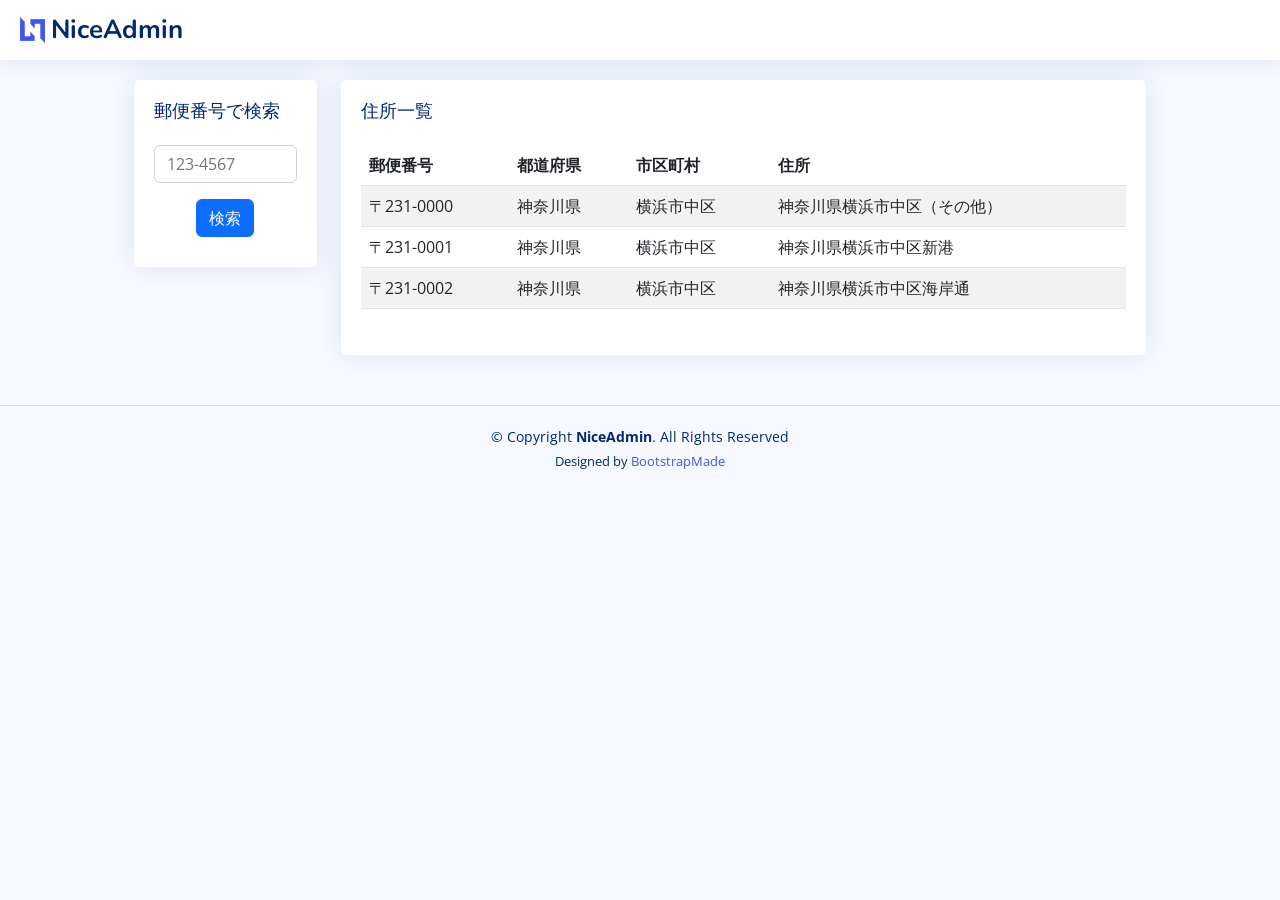
<file: docs/html/NiceAdmin/index.html>
<!DOCTYPE html>
<html lang="ja">

<head>
  <meta charset="utf-8">
  <meta content="width=device-width, initial-scale=1.0" name="viewport">

  <title>Tables / General - NiceAdmin Bootstrap Template</title>
  <meta content="" name="description">
  <meta content="" name="keywords">

  <!-- Favicons -->
  <link href="assets/img/favicon.png" rel="icon">
  <link href="assets/img/apple-touch-icon.png" rel="apple-touch-icon">

  <!-- Google Fonts -->
  <link href="https://fonts.gstatic.com" rel="preconnect">
  <link href="https://fonts.googleapis.com/css?family=Open+Sans:300,300i,400,400i,600,600i,700,700i|Nunito:300,300i,400,400i,600,600i,700,700i|Poppins:300,300i,400,400i,500,500i,600,600i,700,700i" rel="stylesheet">

  <!-- Vendor CSS Files -->
  <link href="assets/vendor/bootstrap/css/bootstrap.min.css" rel="stylesheet">
  <link href="assets/vendor/bootstrap-icons/bootstrap-icons.css" rel="stylesheet">
  <link href="assets/vendor/boxicons/css/boxicons.min.css" rel="stylesheet">
  <link href="assets/vendor/quill/quill.snow.css" rel="stylesheet">
  <link href="assets/vendor/quill/quill.bubble.css" rel="stylesheet">
  <link href="assets/vendor/remixicon/remixicon.css" rel="stylesheet">
  <link href="assets/vendor/simple-datatables/style.css" rel="stylesheet">

  <!-- Template Main CSS File -->
  <link href="assets/css/style.css" rel="stylesheet">

  <!-- =======================================================
  * Template Name: NiceAdmin - v2.4.1
  * Template URL: https://bootstrapmade.com/nice-admin-bootstrap-admin-html-template/
  * Author: BootstrapMade.com
  * License: https://bootstrapmade.com/license/
  ======================================================== -->
</head>

<body>

  <!-- ======= Header ======= -->
  <header id="header" class="header fixed-top d-flex align-items-center">

    <div class="d-flex align-items-center justify-content-between">
      <a href="index.html" class="logo d-flex align-items-center">
        <img src="assets/img/logo.png" alt="">
        <span class="d-none d-lg-block">NiceAdmin</span>
      </a>
    </div><!-- End Logo -->

  </header><!-- End Header -->

  <main id="main" class="main">

    <section class="section dashboard">
      <div class="row">
        <div class="col-lg-1"></div>

        <div class="col-lg-2">
          <div class="card info-card revenue-card">
            <div class="card-body">
              <h5 class="card-title">郵便番号で検索</h5>

              <!-- No Labels Form -->
              <form class="row g-3">
                <div class="col-md-12">
                  <input type="email" class="form-control" placeholder="123-4567">
                </div>
                <div class="text-center">
                  <button type="submit" class="btn btn-primary">検索</button>
                </div>
              </form><!-- End No Labels Form -->
            </div>
          </div>
        </div>

        <div class="col-lg-8">
          <div class="card info-card revenue-card">
            <div class="card-body">
              <h5 class="card-title">住所一覧</h5>

              <!-- Table with stripped rows -->
              <table class="table table-striped">
                <thead>
                  <tr>
                    <th scope="col">郵便番号</th>
                    <th scope="col">都道府県</th>
                    <th scope="col">市区町村</th>
                    <th scope="col">住所</th>
                  </tr>
                </thead>
                <tbody>
                  <tr>
                    <td>〒231-0000</td>
                    <td>神奈川県</td>
                    <td>横浜市中区</td>
                    <td>神奈川県横浜市中区（その他）</td>
                  </tr>
                  <tr>
                    <td>〒231-0001</td>
                    <td>神奈川県</td>
                    <td>横浜市中区</td>
                    <td>神奈川県横浜市中区新港</td>
                  </tr>
                  <tr>
                    <td>〒231-0002</td>
                    <td>神奈川県</td>
                    <td>横浜市中区</td>
                    <td>神奈川県横浜市中区海岸通</td>
                  </tr>
                </tbody>
              </table>
              <!-- End Table with stripped rows -->

            </div>
          </div>
        </div>

        <div class="col-lg-1"></div>
      </div>
    </section>

  </main><!-- End #main -->

  <!-- ======= Footer ======= -->
  <footer id="footer" class="footer">
    <div class="copyright">
      &copy; Copyright <strong><span>NiceAdmin</span></strong>. All Rights Reserved
    </div>
    <div class="credits">
      <!-- All the links in the footer should remain intact. -->
      <!-- You can delete the links only if you purchased the pro version. -->
      <!-- Licensing information: https://bootstrapmade.com/license/ -->
      <!-- Purchase the pro version with working PHP/AJAX contact form: https://bootstrapmade.com/nice-admin-bootstrap-admin-html-template/ -->
      Designed by <a href="https://bootstrapmade.com/">BootstrapMade</a>
    </div>
  </footer><!-- End Footer -->

  <a href="#" class="back-to-top d-flex align-items-center justify-content-center"><i class="bi bi-arrow-up-short"></i></a>

  <!-- Vendor JS Files -->
  <script src="assets/vendor/apexcharts/apexcharts.min.js"></script>
  <script src="assets/vendor/bootstrap/js/bootstrap.bundle.min.js"></script>
  <script src="assets/vendor/chart.js/chart.min.js"></script>
  <script src="assets/vendor/echarts/echarts.min.js"></script>
  <script src="assets/vendor/quill/quill.min.js"></script>
  <script src="assets/vendor/simple-datatables/simple-datatables.js"></script>
  <script src="assets/vendor/tinymce/tinymce.min.js"></script>
  <script src="assets/vendor/php-email-form/validate.js"></script>

  <!-- Template Main JS File -->
  <script src="assets/js/main.js"></script>

</body>

</html>
</file>
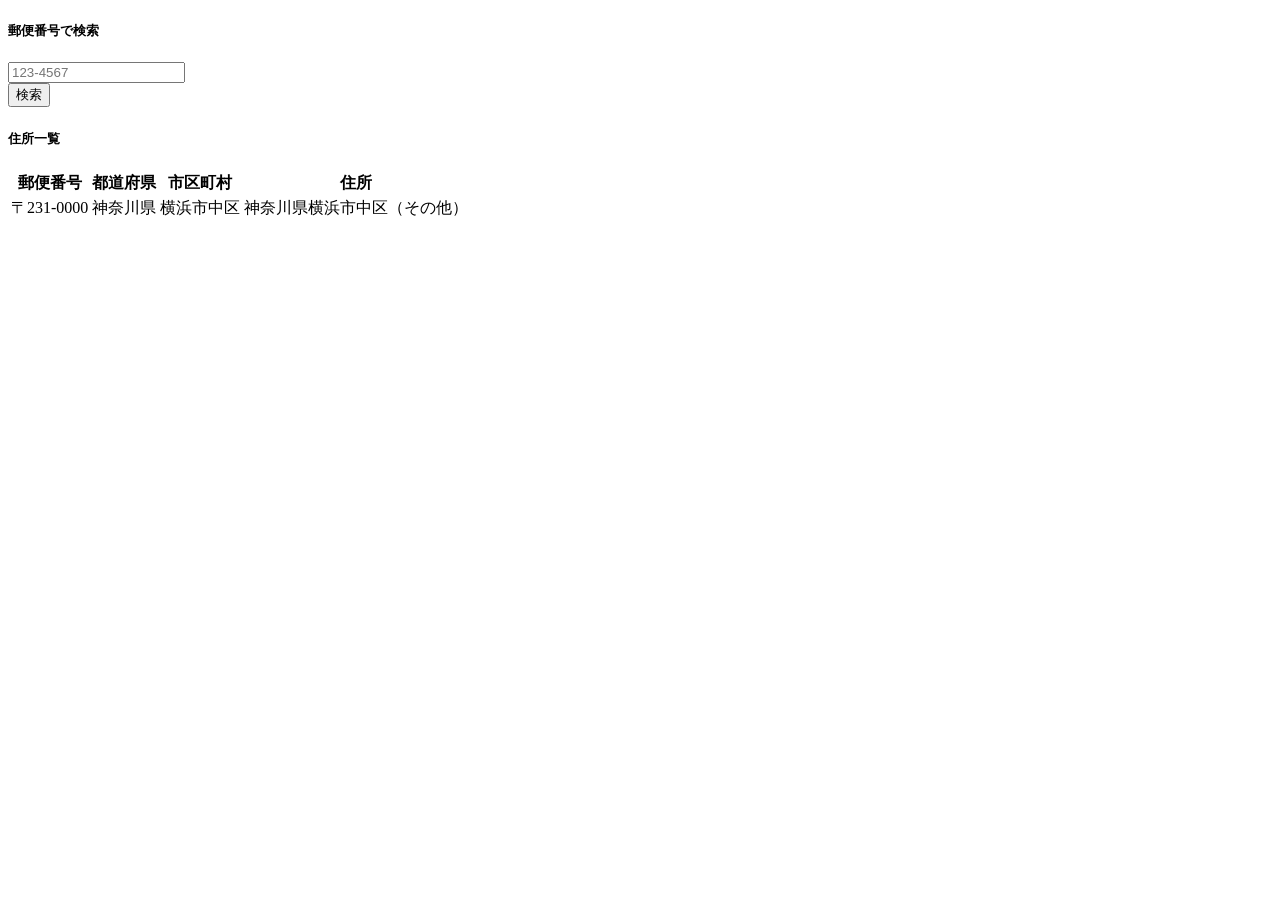
<file: src/main/resources/templates/index.html>
<!DOCTYPE html>
<html lang="ja" xmlns:th="http://www.thymeleaf.org">

<!-- ======= Head ======= -->
<div th:replace="~{common/shoulder_fragment::head(title = '住所検索')}"></div>

<body>

  <!-- ======= Header ======= -->
  <div th:replace="~{common/shoulder_fragment::header}"></div>

  <main id="main" class="main">

    <section class="section dashboard">
      <div class="row">
        <div class="col-lg-1"></div>

        <div class="col-lg-2">
          <div class="card info-card revenue-card">
            <div class="card-body">
              <h5 class="card-title">郵便番号で検索</h5>

              <!-- No Labels Form -->
              <form class="row g-3" method="post" th:action="@{/}" th:object="${requestAddressSearch}">
                <div class="col-md-12">
                  <input type="text" class="form-control" placeholder="123-4567" th:field="*{zipcode}">
                </div>
                <div class="text-center">
                  <button type="submit" class="btn btn-primary">検索</button>
                </div>
              </form><!-- End No Labels Form -->
            </div>
          </div>
        </div>

        <div class="col-lg-8">
          <div class="card info-card revenue-card">
            <div class="card-body">
              <h5 class="card-title">住所一覧</h5>

              <!-- Table with stripped rows -->
              <table class="table table-striped">
                <thead>
                  <tr>
                    <th scope="col">郵便番号</th>
                    <th scope="col">都道府県</th>
                    <th scope="col">市区町村</th>
                    <th scope="col">住所</th>
                  </tr>
                </thead>
                <tbody>
                  <tr th:each="address:${addressList}">
                    <td th:text="${address.zipcode}">〒231-0000</td>
                    <td th:text="${address.prefecture}">神奈川県</td>
                    <td th:text="${address.city}">横浜市中区</td>
                    <td th:text="${address.address}">神奈川県横浜市中区（その他）</td>
                  </tr>
                </tbody>
              </table>
              <!-- End Table with stripped rows -->

            </div>
          </div>
        </div>

        <div class="col-lg-1"></div>
      </div>
    </section>

  </main><!-- End #main -->

  <!-- ======= Footer ======= -->
  <div th:replace="~{common/shoulder_fragment::footer}"></div>

</body>

</html>
</file>
<file: docs/html/NiceAdmin/assets/vendor/quill/quill.snow.css>
/*!
 * Quill Editor v1.3.7
 * https://quilljs.com/
 * Copyright (c) 2014, Jason Chen
 * Copyright (c) 2013, salesforce.com
 */
.ql-container {
  box-sizing: border-box;
  font-family: Helvetica, Arial, sans-serif;
  font-size: 13px;
  height: 100%;
  margin: 0px;
  position: relative;
}
.ql-container.ql-disabled .ql-tooltip {
  visibility: hidden;
}
.ql-container.ql-disabled .ql-editor ul[data-checked] > li::before {
  pointer-events: none;
}
.ql-clipboard {
  left: -100000px;
  height: 1px;
  overflow-y: hidden;
  position: absolute;
  top: 50%;
}
.ql-clipboard p {
  margin: 0;
  padding: 0;
}
.ql-editor {
  box-sizing: border-box;
  line-height: 1.42;
  height: 100%;
  outline: none;
  overflow-y: auto;
  padding: 12px 15px;
  tab-size: 4;
  -moz-tab-size: 4;
  text-align: left;
  white-space: pre-wrap;
  word-wrap: break-word;
}
.ql-editor > * {
  cursor: text;
}
.ql-editor p,
.ql-editor ol,
.ql-editor ul,
.ql-editor pre,
.ql-editor blockquote,
.ql-editor h1,
.ql-editor h2,
.ql-editor h3,
.ql-editor h4,
.ql-editor h5,
.ql-editor h6 {
  margin: 0;
  padding: 0;
  counter-reset: list-1 list-2 list-3 list-4 list-5 list-6 list-7 list-8 list-9;
}
.ql-editor ol,
.ql-editor ul {
  padding-left: 1.5em;
}
.ql-editor ol > li,
.ql-editor ul > li {
  list-style-type: none;
}
.ql-editor ul > li::before {
  content: '\2022';
}
.ql-editor ul[data-checked=true],
.ql-editor ul[data-checked=false] {
  pointer-events: none;
}
.ql-editor ul[data-checked=true] > li *,
.ql-editor ul[data-checked=false] > li * {
  pointer-events: all;
}
.ql-editor ul[data-checked=true] > li::before,
.ql-editor ul[data-checked=false] > li::before {
  color: #777;
  cursor: pointer;
  pointer-events: all;
}
.ql-editor ul[data-checked=true] > li::before {
  content: '\2611';
}
.ql-editor ul[data-checked=false] > li::before {
  content: '\2610';
}
.ql-editor li::before {
  display: inline-block;
  white-space: nowrap;
  width: 1.2em;
}
.ql-editor li:not(.ql-direction-rtl)::before {
  margin-left: -1.5em;
  margin-right: 0.3em;
  text-align: right;
}
.ql-editor li.ql-direction-rtl::before {
  margin-left: 0.3em;
  margin-right: -1.5em;
}
.ql-editor ol li:not(.ql-direction-rtl),
.ql-editor ul li:not(.ql-direction-rtl) {
  padding-left: 1.5em;
}
.ql-editor ol li.ql-direction-rtl,
.ql-editor ul li.ql-direction-rtl {
  padding-right: 1.5em;
}
.ql-editor ol li {
  counter-reset: list-1 list-2 list-3 list-4 list-5 list-6 list-7 list-8 list-9;
  counter-increment: list-0;
}
.ql-editor ol li:before {
  content: counter(list-0, decimal) '. ';
}
.ql-editor ol li.ql-indent-1 {
  counter-increment: list-1;
}
.ql-editor ol li.ql-indent-1:before {
  content: counter(list-1, lower-alpha) '. ';
}
.ql-editor ol li.ql-indent-1 {
  counter-reset: list-2 list-3 list-4 list-5 list-6 list-7 list-8 list-9;
}
.ql-editor ol li.ql-indent-2 {
  counter-increment: list-2;
}
.ql-editor ol li.ql-indent-2:before {
  content: counter(list-2, lower-roman) '. ';
}
.ql-editor ol li.ql-indent-2 {
  counter-reset: list-3 list-4 list-5 list-6 list-7 list-8 list-9;
}
.ql-editor ol li.ql-indent-3 {
  counter-increment: list-3;
}
.ql-editor ol li.ql-indent-3:before {
  content: counter(list-3, decimal) '. ';
}
.ql-editor ol li.ql-indent-3 {
  counter-reset: list-4 list-5 list-6 list-7 list-8 list-9;
}
.ql-editor ol li.ql-indent-4 {
  counter-increment: list-4;
}
.ql-editor ol li.ql-indent-4:before {
  content: counter(list-4, lower-alpha) '. ';
}
.ql-editor ol li.ql-indent-4 {
  counter-reset: list-5 list-6 list-7 list-8 list-9;
}
.ql-editor ol li.ql-indent-5 {
  counter-increment: list-5;
}
.ql-editor ol li.ql-indent-5:before {
  content: counter(list-5, lower-roman) '. ';
}
.ql-editor ol li.ql-indent-5 {
  counter-reset: list-6 list-7 list-8 list-9;
}
.ql-editor ol li.ql-indent-6 {
  counter-increment: list-6;
}
.ql-editor ol li.ql-indent-6:before {
  content: counter(list-6, decimal) '. ';
}
.ql-editor ol li.ql-indent-6 {
  counter-reset: list-7 list-8 list-9;
}
.ql-editor ol li.ql-indent-7 {
  counter-increment: list-7;
}
.ql-editor ol li.ql-indent-7:before {
  content: counter(list-7, lower-alpha) '. ';
}
.ql-editor ol li.ql-indent-7 {
  counter-reset: list-8 list-9;
}
.ql-editor ol li.ql-indent-8 {
  counter-increment: list-8;
}
.ql-editor ol li.ql-indent-8:before {
  content: counter(list-8, lower-roman) '. ';
}
.ql-editor ol li.ql-indent-8 {
  counter-reset: list-9;
}
.ql-editor ol li.ql-indent-9 {
  counter-increment: list-9;
}
.ql-editor ol li.ql-indent-9:before {
  content: counter(list-9, decimal) '. ';
}
.ql-editor .ql-indent-1:not(.ql-direction-rtl) {
  padding-left: 3em;
}
.ql-editor li.ql-indent-1:not(.ql-direction-rtl) {
  padding-left: 4.5em;
}
.ql-editor .ql-indent-1.ql-direction-rtl.ql-align-right {
  padding-right: 3em;
}
.ql-editor li.ql-indent-1.ql-direction-rtl.ql-align-right {
  padding-right: 4.5em;
}
.ql-editor .ql-indent-2:not(.ql-direction-rtl) {
  padding-left: 6em;
}
.ql-editor li.ql-indent-2:not(.ql-direction-rtl) {
  padding-left: 7.5em;
}
.ql-editor .ql-indent-2.ql-direction-rtl.ql-align-right {
  padding-right: 6em;
}
.ql-editor li.ql-indent-2.ql-direction-rtl.ql-align-right {
  padding-right: 7.5em;
}
.ql-editor .ql-indent-3:not(.ql-direction-rtl) {
  padding-left: 9em;
}
.ql-editor li.ql-indent-3:not(.ql-direction-rtl) {
  padding-left: 10.5em;
}
.ql-editor .ql-indent-3.ql-direction-rtl.ql-align-right {
  padding-right: 9em;
}
.ql-editor li.ql-indent-3.ql-direction-rtl.ql-align-right {
  padding-right: 10.5em;
}
.ql-editor .ql-indent-4:not(.ql-direction-rtl) {
  padding-left: 12em;
}
.ql-editor li.ql-indent-4:not(.ql-direction-rtl) {
  padding-left: 13.5em;
}
.ql-editor .ql-indent-4.ql-direction-rtl.ql-align-right {
  padding-right: 12em;
}
.ql-editor li.ql-indent-4.ql-direction-rtl.ql-align-right {
  padding-right: 13.5em;
}
.ql-editor .ql-indent-5:not(.ql-direction-rtl) {
  padding-left: 15em;
}
.ql-editor li.ql-indent-5:not(.ql-direction-rtl) {
  padding-left: 16.5em;
}
.ql-editor .ql-indent-5.ql-direction-rtl.ql-align-right {
  padding-right: 15em;
}
.ql-editor li.ql-indent-5.ql-direction-rtl.ql-align-right {
  padding-right: 16.5em;
}
.ql-editor .ql-indent-6:not(.ql-direction-rtl) {
  padding-left: 18em;
}
.ql-editor li.ql-indent-6:not(.ql-direction-rtl) {
  padding-left: 19.5em;
}
.ql-editor .ql-indent-6.ql-direction-rtl.ql-align-right {
  padding-right: 18em;
}
.ql-editor li.ql-indent-6.ql-direction-rtl.ql-align-right {
  padding-right: 19.5em;
}
.ql-editor .ql-indent-7:not(.ql-direction-rtl) {
  padding-left: 21em;
}
.ql-editor li.ql-indent-7:not(.ql-direction-rtl) {
  padding-left: 22.5em;
}
.ql-editor .ql-indent-7.ql-direction-rtl.ql-align-right {
  padding-right: 21em;
}
.ql-editor li.ql-indent-7.ql-direction-rtl.ql-align-right {
  padding-right: 22.5em;
}
.ql-editor .ql-indent-8:not(.ql-direction-rtl) {
  padding-left: 24em;
}
.ql-editor li.ql-indent-8:not(.ql-direction-rtl) {
  padding-left: 25.5em;
}
.ql-editor .ql-indent-8.ql-direction-rtl.ql-align-right {
  padding-right: 24em;
}
.ql-editor li.ql-indent-8.ql-direction-rtl.ql-align-right {
  padding-right: 25.5em;
}
.ql-editor .ql-indent-9:not(.ql-direction-rtl) {
  padding-left: 27em;
}
.ql-editor li.ql-indent-9:not(.ql-direction-rtl) {
  padding-left: 28.5em;
}
.ql-editor .ql-indent-9.ql-direction-rtl.ql-align-right {
  padding-right: 27em;
}
.ql-editor li.ql-indent-9.ql-direction-rtl.ql-align-right {
  padding-right: 28.5em;
}
.ql-editor .ql-video {
  display: block;
  max-width: 100%;
}
.ql-editor .ql-video.ql-align-center {
  margin: 0 auto;
}
.ql-editor .ql-video.ql-align-right {
  margin: 0 0 0 auto;
}
.ql-editor .ql-bg-black {
  background-color: #000;
}
.ql-editor .ql-bg-red {
  background-color: #e60000;
}
.ql-editor .ql-bg-orange {
  background-color: #f90;
}
.ql-editor .ql-bg-yellow {
  background-color: #ff0;
}
.ql-editor .ql-bg-green {
  background-color: #008a00;
}
.ql-editor .ql-bg-blue {
  background-color: #06c;
}
.ql-editor .ql-bg-purple {
  background-color: #93f;
}
.ql-editor .ql-color-white {
  color: #fff;
}
.ql-editor .ql-color-red {
  color: #e60000;
}
.ql-editor .ql-color-orange {
  color: #f90;
}
.ql-editor .ql-color-yellow {
  color: #ff0;
}
.ql-editor .ql-color-green {
  color: #008a00;
}
.ql-editor .ql-color-blue {
  color: #06c;
}
.ql-editor .ql-color-purple {
  color: #93f;
}
.ql-editor .ql-font-serif {
  font-family: Georgia, Times New Roman, serif;
}
.ql-editor .ql-font-monospace {
  font-family: Monaco, Courier New, monospace;
}
.ql-editor .ql-size-small {
  font-size: 0.75em;
}
.ql-editor .ql-size-large {
  font-size: 1.5em;
}
.ql-editor .ql-size-huge {
  font-size: 2.5em;
}
.ql-editor .ql-direction-rtl {
  direction: rtl;
  text-align: inherit;
}
.ql-editor .ql-align-center {
  text-align: center;
}
.ql-editor .ql-align-justify {
  text-align: justify;
}
.ql-editor .ql-align-right {
  text-align: right;
}
.ql-editor.ql-blank::before {
  color: rgba(0,0,0,0.6);
  content: attr(data-placeholder);
  font-style: italic;
  left: 15px;
  pointer-events: none;
  position: absolute;
  right: 15px;
}
.ql-snow.ql-toolbar:after,
.ql-snow .ql-toolbar:after {
  clear: both;
  content: '';
  display: table;
}
.ql-snow.ql-toolbar button,
.ql-snow .ql-toolbar button {
  background: none;
  border: none;
  cursor: pointer;
  display: inline-block;
  float: left;
  height: 24px;
  padding: 3px 5px;
  width: 28px;
}
.ql-snow.ql-toolbar button svg,
.ql-snow .ql-toolbar button svg {
  float: left;
  height: 100%;
}
.ql-snow.ql-toolbar button:active:hover,
.ql-snow .ql-toolbar button:active:hover {
  outline: none;
}
.ql-snow.ql-toolbar input.ql-image[type=file],
.ql-snow .ql-toolbar input.ql-image[type=file] {
  display: none;
}
.ql-snow.ql-toolbar button:hover,
.ql-snow .ql-toolbar button:hover,
.ql-snow.ql-toolbar button:focus,
.ql-snow .ql-toolbar button:focus,
.ql-snow.ql-toolbar button.ql-active,
.ql-snow .ql-toolbar button.ql-active,
.ql-snow.ql-toolbar .ql-picker-label:hover,
.ql-snow .ql-toolbar .ql-picker-label:hover,
.ql-snow.ql-toolbar .ql-picker-label.ql-active,
.ql-snow .ql-toolbar .ql-picker-label.ql-active,
.ql-snow.ql-toolbar .ql-picker-item:hover,
.ql-snow .ql-toolbar .ql-picker-item:hover,
.ql-snow.ql-toolbar .ql-picker-item.ql-selected,
.ql-snow .ql-toolbar .ql-picker-item.ql-selected {
  color: #06c;
}
.ql-snow.ql-toolbar button:hover .ql-fill,
.ql-snow .ql-toolbar button:hover .ql-fill,
.ql-snow.ql-toolbar button:focus .ql-fill,
.ql-snow .ql-toolbar button:focus .ql-fill,
.ql-snow.ql-toolbar button.ql-active .ql-fill,
.ql-snow .ql-toolbar button.ql-active .ql-fill,
.ql-snow.ql-toolbar .ql-picker-label:hover .ql-fill,
.ql-snow .ql-toolbar .ql-picker-label:hover .ql-fill,
.ql-snow.ql-toolbar .ql-picker-label.ql-active .ql-fill,
.ql-snow .ql-toolbar .ql-picker-label.ql-active .ql-fill,
.ql-snow.ql-toolbar .ql-picker-item:hover .ql-fill,
.ql-snow .ql-toolbar .ql-picker-item:hover .ql-fill,
.ql-snow.ql-toolbar .ql-picker-item.ql-selected .ql-fill,
.ql-snow .ql-toolbar .ql-picker-item.ql-selected .ql-fill,
.ql-snow.ql-toolbar button:hover .ql-stroke.ql-fill,
.ql-snow .ql-toolbar button:hover .ql-stroke.ql-fill,
.ql-snow.ql-toolbar button:focus .ql-stroke.ql-fill,
.ql-snow .ql-toolbar button:focus .ql-stroke.ql-fill,
.ql-snow.ql-toolbar button.ql-active .ql-stroke.ql-fill,
.ql-snow .ql-toolbar button.ql-active .ql-stroke.ql-fill,
.ql-snow.ql-toolbar .ql-picker-label:hover .ql-stroke.ql-fill,
.ql-snow .ql-toolbar .ql-picker-label:hover .ql-stroke.ql-fill,
.ql-snow.ql-toolbar .ql-picker-label.ql-active .ql-stroke.ql-fill,
.ql-snow .ql-toolbar .ql-picker-label.ql-active .ql-stroke.ql-fill,
.ql-snow.ql-toolbar .ql-picker-item:hover .ql-stroke.ql-fill,
.ql-snow .ql-toolbar .ql-picker-item:hover .ql-stroke.ql-fill,
.ql-snow.ql-toolbar .ql-picker-item.ql-selected .ql-stroke.ql-fill,
.ql-snow .ql-toolbar .ql-picker-item.ql-selected .ql-stroke.ql-fill {
  fill: #06c;
}
.ql-snow.ql-toolbar button:hover .ql-stroke,
.ql-snow .ql-toolbar button:hover .ql-stroke,
.ql-snow.ql-toolbar button:focus .ql-stroke,
.ql-snow .ql-toolbar button:focus .ql-stroke,
.ql-snow.ql-toolbar button.ql-active .ql-stroke,
.ql-snow .ql-toolbar button.ql-active .ql-stroke,
.ql-snow.ql-toolbar .ql-picker-label:hover .ql-stroke,
.ql-snow .ql-toolbar .ql-picker-label:hover .ql-stroke,
.ql-snow.ql-toolbar .ql-picker-label.ql-active .ql-stroke,
.ql-snow .ql-toolbar .ql-picker-label.ql-active .ql-stroke,
.ql-snow.ql-toolbar .ql-picker-item:hover .ql-stroke,
.ql-snow .ql-toolbar .ql-picker-item:hover .ql-stroke,
.ql-snow.ql-toolbar .ql-picker-item.ql-selected .ql-stroke,
.ql-snow .ql-toolbar .ql-picker-item.ql-selected .ql-stroke,
.ql-snow.ql-toolbar button:hover .ql-stroke-miter,
.ql-snow .ql-toolbar button:hover .ql-stroke-miter,
.ql-snow.ql-toolbar button:focus .ql-stroke-miter,
.ql-snow .ql-toolbar button:focus .ql-stroke-miter,
.ql-snow.ql-toolbar button.ql-active .ql-stroke-miter,
.ql-snow .ql-toolbar button.ql-active .ql-stroke-miter,
.ql-snow.ql-toolbar .ql-picker-label:hover .ql-stroke-miter,
.ql-snow .ql-toolbar .ql-picker-label:hover .ql-stroke-miter,
.ql-snow.ql-toolbar .ql-picker-label.ql-active .ql-stroke-miter,
.ql-snow .ql-toolbar .ql-picker-label.ql-active .ql-stroke-miter,
.ql-snow.ql-toolbar .ql-picker-item:hover .ql-stroke-miter,
.ql-snow .ql-toolbar .ql-picker-item:hover .ql-stroke-miter,
.ql-snow.ql-toolbar .ql-picker-item.ql-selected .ql-stroke-miter,
.ql-snow .ql-toolbar .ql-picker-item.ql-selected .ql-stroke-miter {
  stroke: #06c;
}
@media (pointer: coarse) {
  .ql-snow.ql-toolbar button:hover:not(.ql-active),
  .ql-snow .ql-toolbar button:hover:not(.ql-active) {
    color: #444;
  }
  .ql-snow.ql-toolbar button:hover:not(.ql-active) .ql-fill,
  .ql-snow .ql-toolbar button:hover:not(.ql-active) .ql-fill,
  .ql-snow.ql-toolbar button:hover:not(.ql-active) .ql-stroke.ql-fill,
  .ql-snow .ql-toolbar button:hover:not(.ql-active) .ql-stroke.ql-fill {
    fill: #444;
  }
  .ql-snow.ql-toolbar button:hover:not(.ql-active) .ql-stroke,
  .ql-snow .ql-toolbar button:hover:not(.ql-active) .ql-stroke,
  .ql-snow.ql-toolbar button:hover:not(.ql-active) .ql-stroke-miter,
  .ql-snow .ql-toolbar button:hover:not(.ql-active) .ql-stroke-miter {
    stroke: #444;
  }
}
.ql-snow {
  box-sizing: border-box;
}
.ql-snow * {
  box-sizing: border-box;
}
.ql-snow .ql-hidden {
  display: none;
}
.ql-snow .ql-out-bottom,
.ql-snow .ql-out-top {
  visibility: hidden;
}
.ql-snow .ql-tooltip {
  position: absolute;
  transform: translateY(10px);
}
.ql-snow .ql-tooltip a {
  cursor: pointer;
  text-decoration: none;
}
.ql-snow .ql-tooltip.ql-flip {
  transform: translateY(-10px);
}
.ql-snow .ql-formats {
  display: inline-block;
  vertical-align: middle;
}
.ql-snow .ql-formats:after {
  clear: both;
  content: '';
  display: table;
}
.ql-snow .ql-stroke {
  fill: none;
  stroke: #444;
  stroke-linecap: round;
  stroke-linejoin: round;
  stroke-width: 2;
}
.ql-snow .ql-stroke-miter {
  fill: none;
  stroke: #444;
  stroke-miterlimit: 10;
  stroke-width: 2;
}
.ql-snow .ql-fill,
.ql-snow .ql-stroke.ql-fill {
  fill: #444;
}
.ql-snow .ql-empty {
  fill: none;
}
.ql-snow .ql-even {
  fill-rule: evenodd;
}
.ql-snow .ql-thin,
.ql-snow .ql-stroke.ql-thin {
  stroke-width: 1;
}
.ql-snow .ql-transparent {
  opacity: 0.4;
}
.ql-snow .ql-direction svg:last-child {
  display: none;
}
.ql-snow .ql-direction.ql-active svg:last-child {
  display: inline;
}
.ql-snow .ql-direction.ql-active svg:first-child {
  display: none;
}
.ql-snow .ql-editor h1 {
  font-size: 2em;
}
.ql-snow .ql-editor h2 {
  font-size: 1.5em;
}
.ql-snow .ql-editor h3 {
  font-size: 1.17em;
}
.ql-snow .ql-editor h4 {
  font-size: 1em;
}
.ql-snow .ql-editor h5 {
  font-size: 0.83em;
}
.ql-snow .ql-editor h6 {
  font-size: 0.67em;
}
.ql-snow .ql-editor a {
  text-decoration: underline;
}
.ql-snow .ql-editor blockquote {
  border-left: 4px solid #ccc;
  margin-bottom: 5px;
  margin-top: 5px;
  padding-left: 16px;
}
.ql-snow .ql-editor code,
.ql-snow .ql-editor pre {
  background-color: #f0f0f0;
  border-radius: 3px;
}
.ql-snow .ql-editor pre {
  white-space: pre-wrap;
  margin-bottom: 5px;
  margin-top: 5px;
  padding: 5px 10px;
}
.ql-snow .ql-editor code {
  font-size: 85%;
  padding: 2px 4px;
}
.ql-snow .ql-editor pre.ql-syntax {
  background-color: #23241f;
  color: #f8f8f2;
  overflow: visible;
}
.ql-snow .ql-editor img {
  max-width: 100%;
}
.ql-snow .ql-picker {
  color: #444;
  display: inline-block;
  float: left;
  font-size: 14px;
  font-weight: 500;
  height: 24px;
  position: relative;
  vertical-align: middle;
}
.ql-snow .ql-picker-label {
  cursor: pointer;
  display: inline-block;
  height: 100%;
  padding-left: 8px;
  padding-right: 2px;
  position: relative;
  width: 100%;
}
.ql-snow .ql-picker-label::before {
  display: inline-block;
  line-height: 22px;
}
.ql-snow .ql-picker-options {
  background-color: #fff;
  display: none;
  min-width: 100%;
  padding: 4px 8px;
  position: absolute;
  white-space: nowrap;
}
.ql-snow .ql-picker-options .ql-picker-item {
  cursor: pointer;
  display: block;
  padding-bottom: 5px;
  padding-top: 5px;
}
.ql-snow .ql-picker.ql-expanded .ql-picker-label {
  color: #ccc;
  z-index: 2;
}
.ql-snow .ql-picker.ql-expanded .ql-picker-label .ql-fill {
  fill: #ccc;
}
.ql-snow .ql-picker.ql-expanded .ql-picker-label .ql-stroke {
  stroke: #ccc;
}
.ql-snow .ql-picker.ql-expanded .ql-picker-options {
  display: block;
  margin-top: -1px;
  top: 100%;
  z-index: 1;
}
.ql-snow .ql-color-picker,
.ql-snow .ql-icon-picker {
  width: 28px;
}
.ql-snow .ql-color-picker .ql-picker-label,
.ql-snow .ql-icon-picker .ql-picker-label {
  padding: 2px 4px;
}
.ql-snow .ql-color-picker .ql-picker-label svg,
.ql-snow .ql-icon-picker .ql-picker-label svg {
  right: 4px;
}
.ql-snow .ql-icon-picker .ql-picker-options {
  padding: 4px 0px;
}
.ql-snow .ql-icon-picker .ql-picker-item {
  height: 24px;
  width: 24px;
  padding: 2px 4px;
}
.ql-snow .ql-color-picker .ql-picker-options {
  padding: 3px 5px;
  width: 152px;
}
.ql-snow .ql-color-picker .ql-picker-item {
  border: 1px solid transparent;
  float: left;
  height: 16px;
  margin: 2px;
  padding: 0px;
  width: 16px;
}
.ql-snow .ql-picker:not(.ql-color-picker):not(.ql-icon-picker) svg {
  position: absolute;
  margin-top: -9px;
  right: 0;
  top: 50%;
  width: 18px;
}
.ql-snow .ql-picker.ql-header .ql-picker-label[data-label]:not([data-label=''])::before,
.ql-snow .ql-picker.ql-font .ql-picker-label[data-label]:not([data-label=''])::before,
.ql-snow .ql-picker.ql-size .ql-picker-label[data-label]:not([data-label=''])::before,
.ql-snow .ql-picker.ql-header .ql-picker-item[data-label]:not([data-label=''])::before,
.ql-snow .ql-picker.ql-font .ql-picker-item[data-label]:not([data-label=''])::before,
.ql-snow .ql-picker.ql-size .ql-picker-item[data-label]:not([data-label=''])::before {
  content: attr(data-label);
}
.ql-snow .ql-picker.ql-header {
  width: 98px;
}
.ql-snow .ql-picker.ql-header .ql-picker-label::before,
.ql-snow .ql-picker.ql-header .ql-picker-item::before {
  content: 'Normal';
}
.ql-snow .ql-picker.ql-header .ql-picker-label[data-value="1"]::before,
.ql-snow .ql-picker.ql-header .ql-picker-item[data-value="1"]::before {
  content: 'Heading 1';
}
.ql-snow .ql-picker.ql-header .ql-picker-label[data-value="2"]::before,
.ql-snow .ql-picker.ql-header .ql-picker-item[data-value="2"]::before {
  content: 'Heading 2';
}
.ql-snow .ql-picker.ql-header .ql-picker-label[data-value="3"]::before,
.ql-snow .ql-picker.ql-header .ql-picker-item[data-value="3"]::before {
  content: 'Heading 3';
}
.ql-snow .ql-picker.ql-header .ql-picker-label[data-value="4"]::before,
.ql-snow .ql-picker.ql-header .ql-picker-item[data-value="4"]::before {
  content: 'Heading 4';
}
.ql-snow .ql-picker.ql-header .ql-picker-label[data-value="5"]::before,
.ql-snow .ql-picker.ql-header .ql-picker-item[data-value="5"]::before {
  content: 'Heading 5';
}
.ql-snow .ql-picker.ql-header .ql-picker-label[data-value="6"]::before,
.ql-snow .ql-picker.ql-header .ql-picker-item[data-value="6"]::before {
  content: 'Heading 6';
}
.ql-snow .ql-picker.ql-header .ql-picker-item[data-value="1"]::before {
  font-size: 2em;
}
.ql-snow .ql-picker.ql-header .ql-picker-item[data-value="2"]::before {
  font-size: 1.5em;
}
.ql-snow .ql-picker.ql-header .ql-picker-item[data-value="3"]::before {
  font-size: 1.17em;
}
.ql-snow .ql-picker.ql-header .ql-picker-item[data-value="4"]::before {
  font-size: 1em;
}
.ql-snow .ql-picker.ql-header .ql-picker-item[data-value="5"]::before {
  font-size: 0.83em;
}
.ql-snow .ql-picker.ql-header .ql-picker-item[data-value="6"]::before {
  font-size: 0.67em;
}
.ql-snow .ql-picker.ql-font {
  width: 108px;
}
.ql-snow .ql-picker.ql-font .ql-picker-label::before,
.ql-snow .ql-picker.ql-font .ql-picker-item::before {
  content: 'Sans Serif';
}
.ql-snow .ql-picker.ql-font .ql-picker-label[data-value=serif]::before,
.ql-snow .ql-picker.ql-font .ql-picker-item[data-value=serif]::before {
  content: 'Serif';
}
.ql-snow .ql-picker.ql-font .ql-picker-label[data-value=monospace]::before,
.ql-snow .ql-picker.ql-font .ql-picker-item[data-value=monospace]::before {
  content: 'Monospace';
}
.ql-snow .ql-picker.ql-font .ql-picker-item[data-value=serif]::before {
  font-family: Georgia, Times New Roman, serif;
}
.ql-snow .ql-picker.ql-font .ql-picker-item[data-value=monospace]::before {
  font-family: Monaco, Courier New, monospace;
}
.ql-snow .ql-picker.ql-size {
  width: 98px;
}
.ql-snow .ql-picker.ql-size .ql-picker-label::before,
.ql-snow .ql-picker.ql-size .ql-picker-item::before {
  content: 'Normal';
}
.ql-snow .ql-picker.ql-size .ql-picker-label[data-value=small]::before,
.ql-snow .ql-picker.ql-size .ql-picker-item[data-value=small]::before {
  content: 'Small';
}
.ql-snow .ql-picker.ql-size .ql-picker-label[data-value=large]::before,
.ql-snow .ql-picker.ql-size .ql-picker-item[data-value=large]::before {
  content: 'Large';
}
.ql-snow .ql-picker.ql-size .ql-picker-label[data-value=huge]::before,
.ql-snow .ql-picker.ql-size .ql-picker-item[data-value=huge]::before {
  content: 'Huge';
}
.ql-snow .ql-picker.ql-size .ql-picker-item[data-value=small]::before {
  font-size: 10px;
}
.ql-snow .ql-picker.ql-size .ql-picker-item[data-value=large]::before {
  font-size: 18px;
}
.ql-snow .ql-picker.ql-size .ql-picker-item[data-value=huge]::before {
  font-size: 32px;
}
.ql-snow .ql-color-picker.ql-background .ql-picker-item {
  background-color: #fff;
}
.ql-snow .ql-color-picker.ql-color .ql-picker-item {
  background-color: #000;
}
.ql-toolbar.ql-snow {
  border: 1px solid #ccc;
  box-sizing: border-box;
  font-family: 'Helvetica Neue', 'Helvetica', 'Arial', sans-serif;
  padding: 8px;
}
.ql-toolbar.ql-snow .ql-formats {
  margin-right: 15px;
}
.ql-toolbar.ql-snow .ql-picker-label {
  border: 1px solid transparent;
}
.ql-toolbar.ql-snow .ql-picker-options {
  border: 1px solid transparent;
  box-shadow: rgba(0,0,0,0.2) 0 2px 8px;
}
.ql-toolbar.ql-snow .ql-picker.ql-expanded .ql-picker-label {
  border-color: #ccc;
}
.ql-toolbar.ql-snow .ql-picker.ql-expanded .ql-picker-options {
  border-color: #ccc;
}
.ql-toolbar.ql-snow .ql-color-picker .ql-picker-item.ql-selected,
.ql-toolbar.ql-snow .ql-color-picker .ql-picker-item:hover {
  border-color: #000;
}
.ql-toolbar.ql-snow + .ql-container.ql-snow {
  border-top: 0px;
}
.ql-snow .ql-tooltip {
  background-color: #fff;
  border: 1px solid #ccc;
  box-shadow: 0px 0px 5px #ddd;
  color: #444;
  padding: 5px 12px;
  white-space: nowrap;
}
.ql-snow .ql-tooltip::before {
  content: "Visit URL:";
  line-height: 26px;
  margin-right: 8px;
}
.ql-snow .ql-tooltip input[type=text] {
  display: none;
  border: 1px solid #ccc;
  font-size: 13px;
  height: 26px;
  margin: 0px;
  padding: 3px 5px;
  width: 170px;
}
.ql-snow .ql-tooltip a.ql-preview {
  display: inline-block;
  max-width: 200px;
  overflow-x: hidden;
  text-overflow: ellipsis;
  vertical-align: top;
}
.ql-snow .ql-tooltip a.ql-action::after {
  border-right: 1px solid #ccc;
  content: 'Edit';
  margin-left: 16px;
  padding-right: 8px;
}
.ql-snow .ql-tooltip a.ql-remove::before {
  content: 'Remove';
  margin-left: 8px;
}
.ql-snow .ql-tooltip a {
  line-height: 26px;
}
.ql-snow .ql-tooltip.ql-editing a.ql-preview,
.ql-snow .ql-tooltip.ql-editing a.ql-remove {
  display: none;
}
.ql-snow .ql-tooltip.ql-editing input[type=text] {
  display: inline-block;
}
.ql-snow .ql-tooltip.ql-editing a.ql-action::after {
  border-right: 0px;
  content: 'Save';
  padding-right: 0px;
}
.ql-snow .ql-tooltip[data-mode=link]::before {
  content: "Enter link:";
}
.ql-snow .ql-tooltip[data-mode=formula]::before {
  content: "Enter formula:";
}
.ql-snow .ql-tooltip[data-mode=video]::before {
  content: "Enter video:";
}
.ql-snow a {
  color: #06c;
}
.ql-container.ql-snow {
  border: 1px solid #ccc;
}
</file>
<file: docs/html/NiceAdmin/assets/vendor/quill/quill.bubble.css>
/*!
 * Quill Editor v1.3.7
 * https://quilljs.com/
 * Copyright (c) 2014, Jason Chen
 * Copyright (c) 2013, salesforce.com
 */
.ql-container {
  box-sizing: border-box;
  font-family: Helvetica, Arial, sans-serif;
  font-size: 13px;
  height: 100%;
  margin: 0px;
  position: relative;
}
.ql-container.ql-disabled .ql-tooltip {
  visibility: hidden;
}
.ql-container.ql-disabled .ql-editor ul[data-checked] > li::before {
  pointer-events: none;
}
.ql-clipboard {
  left: -100000px;
  height: 1px;
  overflow-y: hidden;
  position: absolute;
  top: 50%;
}
.ql-clipboard p {
  margin: 0;
  padding: 0;
}
.ql-editor {
  box-sizing: border-box;
  line-height: 1.42;
  height: 100%;
  outline: none;
  overflow-y: auto;
  padding: 12px 15px;
  tab-size: 4;
  -moz-tab-size: 4;
  text-align: left;
  white-space: pre-wrap;
  word-wrap: break-word;
}
.ql-editor > * {
  cursor: text;
}
.ql-editor p,
.ql-editor ol,
.ql-editor ul,
.ql-editor pre,
.ql-editor blockquote,
.ql-editor h1,
.ql-editor h2,
.ql-editor h3,
.ql-editor h4,
.ql-editor h5,
.ql-editor h6 {
  margin: 0;
  padding: 0;
  counter-reset: list-1 list-2 list-3 list-4 list-5 list-6 list-7 list-8 list-9;
}
.ql-editor ol,
.ql-editor ul {
  padding-left: 1.5em;
}
.ql-editor ol > li,
.ql-editor ul > li {
  list-style-type: none;
}
.ql-editor ul > li::before {
  content: '\2022';
}
.ql-editor ul[data-checked=true],
.ql-editor ul[data-checked=false] {
  pointer-events: none;
}
.ql-editor ul[data-checked=true] > li *,
.ql-editor ul[data-checked=false] > li * {
  pointer-events: all;
}
.ql-editor ul[data-checked=true] > li::before,
.ql-editor ul[data-checked=false] > li::before {
  color: #777;
  cursor: pointer;
  pointer-events: all;
}
.ql-editor ul[data-checked=true] > li::before {
  content: '\2611';
}
.ql-editor ul[data-checked=false] > li::before {
  content: '\2610';
}
.ql-editor li::before {
  display: inline-block;
  white-space: nowrap;
  width: 1.2em;
}
.ql-editor li:not(.ql-direction-rtl)::before {
  margin-left: -1.5em;
  margin-right: 0.3em;
  text-align: right;
}
.ql-editor li.ql-direction-rtl::before {
  margin-left: 0.3em;
  margin-right: -1.5em;
}
.ql-editor ol li:not(.ql-direction-rtl),
.ql-editor ul li:not(.ql-direction-rtl) {
  padding-left: 1.5em;
}
.ql-editor ol li.ql-direction-rtl,
.ql-editor ul li.ql-direction-rtl {
  padding-right: 1.5em;
}
.ql-editor ol li {
  counter-reset: list-1 list-2 list-3 list-4 list-5 list-6 list-7 list-8 list-9;
  counter-increment: list-0;
}
.ql-editor ol li:before {
  content: counter(list-0, decimal) '. ';
}
.ql-editor ol li.ql-indent-1 {
  counter-increment: list-1;
}
.ql-editor ol li.ql-indent-1:before {
  content: counter(list-1, lower-alpha) '. ';
}
.ql-editor ol li.ql-indent-1 {
  counter-reset: list-2 list-3 list-4 list-5 list-6 list-7 list-8 list-9;
}
.ql-editor ol li.ql-indent-2 {
  counter-increment: list-2;
}
.ql-editor ol li.ql-indent-2:before {
  content: counter(list-2, lower-roman) '. ';
}
.ql-editor ol li.ql-indent-2 {
  counter-reset: list-3 list-4 list-5 list-6 list-7 list-8 list-9;
}
.ql-editor ol li.ql-indent-3 {
  counter-increment: list-3;
}
.ql-editor ol li.ql-indent-3:before {
  content: counter(list-3, decimal) '. ';
}
.ql-editor ol li.ql-indent-3 {
  counter-reset: list-4 list-5 list-6 list-7 list-8 list-9;
}
.ql-editor ol li.ql-indent-4 {
  counter-increment: list-4;
}
.ql-editor ol li.ql-indent-4:before {
  content: counter(list-4, lower-alpha) '. ';
}
.ql-editor ol li.ql-indent-4 {
  counter-reset: list-5 list-6 list-7 list-8 list-9;
}
.ql-editor ol li.ql-indent-5 {
  counter-increment: list-5;
}
.ql-editor ol li.ql-indent-5:before {
  content: counter(list-5, lower-roman) '. ';
}
.ql-editor ol li.ql-indent-5 {
  counter-reset: list-6 list-7 list-8 list-9;
}
.ql-editor ol li.ql-indent-6 {
  counter-increment: list-6;
}
.ql-editor ol li.ql-indent-6:before {
  content: counter(list-6, decimal) '. ';
}
.ql-editor ol li.ql-indent-6 {
  counter-reset: list-7 list-8 list-9;
}
.ql-editor ol li.ql-indent-7 {
  counter-increment: list-7;
}
.ql-editor ol li.ql-indent-7:before {
  content: counter(list-7, lower-alpha) '. ';
}
.ql-editor ol li.ql-indent-7 {
  counter-reset: list-8 list-9;
}
.ql-editor ol li.ql-indent-8 {
  counter-increment: list-8;
}
.ql-editor ol li.ql-indent-8:before {
  content: counter(list-8, lower-roman) '. ';
}
.ql-editor ol li.ql-indent-8 {
  counter-reset: list-9;
}
.ql-editor ol li.ql-indent-9 {
  counter-increment: list-9;
}
.ql-editor ol li.ql-indent-9:before {
  content: counter(list-9, decimal) '. ';
}
.ql-editor .ql-indent-1:not(.ql-direction-rtl) {
  padding-left: 3em;
}
.ql-editor li.ql-indent-1:not(.ql-direction-rtl) {
  padding-left: 4.5em;
}
.ql-editor .ql-indent-1.ql-direction-rtl.ql-align-right {
  padding-right: 3em;
}
.ql-editor li.ql-indent-1.ql-direction-rtl.ql-align-right {
  padding-right: 4.5em;
}
.ql-editor .ql-indent-2:not(.ql-direction-rtl) {
  padding-left: 6em;
}
.ql-editor li.ql-indent-2:not(.ql-direction-rtl) {
  padding-left: 7.5em;
}
.ql-editor .ql-indent-2.ql-direction-rtl.ql-align-right {
  padding-right: 6em;
}
.ql-editor li.ql-indent-2.ql-direction-rtl.ql-align-right {
  padding-right: 7.5em;
}
.ql-editor .ql-indent-3:not(.ql-direction-rtl) {
  padding-left: 9em;
}
.ql-editor li.ql-indent-3:not(.ql-direction-rtl) {
  padding-left: 10.5em;
}
.ql-editor .ql-indent-3.ql-direction-rtl.ql-align-right {
  padding-right: 9em;
}
.ql-editor li.ql-indent-3.ql-direction-rtl.ql-align-right {
  padding-right: 10.5em;
}
.ql-editor .ql-indent-4:not(.ql-direction-rtl) {
  padding-left: 12em;
}
.ql-editor li.ql-indent-4:not(.ql-direction-rtl) {
  padding-left: 13.5em;
}
.ql-editor .ql-indent-4.ql-direction-rtl.ql-align-right {
  padding-right: 12em;
}
.ql-editor li.ql-indent-4.ql-direction-rtl.ql-align-right {
  padding-right: 13.5em;
}
.ql-editor .ql-indent-5:not(.ql-direction-rtl) {
  padding-left: 15em;
}
.ql-editor li.ql-indent-5:not(.ql-direction-rtl) {
  padding-left: 16.5em;
}
.ql-editor .ql-indent-5.ql-direction-rtl.ql-align-right {
  padding-right: 15em;
}
.ql-editor li.ql-indent-5.ql-direction-rtl.ql-align-right {
  padding-right: 16.5em;
}
.ql-editor .ql-indent-6:not(.ql-direction-rtl) {
  padding-left: 18em;
}
.ql-editor li.ql-indent-6:not(.ql-direction-rtl) {
  padding-left: 19.5em;
}
.ql-editor .ql-indent-6.ql-direction-rtl.ql-align-right {
  padding-right: 18em;
}
.ql-editor li.ql-indent-6.ql-direction-rtl.ql-align-right {
  padding-right: 19.5em;
}
.ql-editor .ql-indent-7:not(.ql-direction-rtl) {
  padding-left: 21em;
}
.ql-editor li.ql-indent-7:not(.ql-direction-rtl) {
  padding-left: 22.5em;
}
.ql-editor .ql-indent-7.ql-direction-rtl.ql-align-right {
  padding-right: 21em;
}
.ql-editor li.ql-indent-7.ql-direction-rtl.ql-align-right {
  padding-right: 22.5em;
}
.ql-editor .ql-indent-8:not(.ql-direction-rtl) {
  padding-left: 24em;
}
.ql-editor li.ql-indent-8:not(.ql-direction-rtl) {
  padding-left: 25.5em;
}
.ql-editor .ql-indent-8.ql-direction-rtl.ql-align-right {
  padding-right: 24em;
}
.ql-editor li.ql-indent-8.ql-direction-rtl.ql-align-right {
  padding-right: 25.5em;
}
.ql-editor .ql-indent-9:not(.ql-direction-rtl) {
  padding-left: 27em;
}
.ql-editor li.ql-indent-9:not(.ql-direction-rtl) {
  padding-left: 28.5em;
}
.ql-editor .ql-indent-9.ql-direction-rtl.ql-align-right {
  padding-right: 27em;
}
.ql-editor li.ql-indent-9.ql-direction-rtl.ql-align-right {
  padding-right: 28.5em;
}
.ql-editor .ql-video {
  display: block;
  max-width: 100%;
}
.ql-editor .ql-video.ql-align-center {
  margin: 0 auto;
}
.ql-editor .ql-video.ql-align-right {
  margin: 0 0 0 auto;
}
.ql-editor .ql-bg-black {
  background-color: #000;
}
.ql-editor .ql-bg-red {
  background-color: #e60000;
}
.ql-editor .ql-bg-orange {
  background-color: #f90;
}
.ql-editor .ql-bg-yellow {
  background-color: #ff0;
}
.ql-editor .ql-bg-green {
  background-color: #008a00;
}
.ql-editor .ql-bg-blue {
  background-color: #06c;
}
.ql-editor .ql-bg-purple {
  background-color: #93f;
}
.ql-editor .ql-color-white {
  color: #fff;
}
.ql-editor .ql-color-red {
  color: #e60000;
}
.ql-editor .ql-color-orange {
  color: #f90;
}
.ql-editor .ql-color-yellow {
  color: #ff0;
}
.ql-editor .ql-color-green {
  color: #008a00;
}
.ql-editor .ql-color-blue {
  color: #06c;
}
.ql-editor .ql-color-purple {
  color: #93f;
}
.ql-editor .ql-font-serif {
  font-family: Georgia, Times New Roman, serif;
}
.ql-editor .ql-font-monospace {
  font-family: Monaco, Courier New, monospace;
}
.ql-editor .ql-size-small {
  font-size: 0.75em;
}
.ql-editor .ql-size-large {
  font-size: 1.5em;
}
.ql-editor .ql-size-huge {
  font-size: 2.5em;
}
.ql-editor .ql-direction-rtl {
  direction: rtl;
  text-align: inherit;
}
.ql-editor .ql-align-center {
  text-align: center;
}
.ql-editor .ql-align-justify {
  text-align: justify;
}
.ql-editor .ql-align-right {
  text-align: right;
}
.ql-editor.ql-blank::before {
  color: rgba(0,0,0,0.6);
  content: attr(data-placeholder);
  font-style: italic;
  left: 15px;
  pointer-events: none;
  position: absolute;
  right: 15px;
}
.ql-bubble.ql-toolbar:after,
.ql-bubble .ql-toolbar:after {
  clear: both;
  content: '';
  display: table;
}
.ql-bubble.ql-toolbar button,
.ql-bubble .ql-toolbar button {
  background: none;
  border: none;
  cursor: pointer;
  display: inline-block;
  float: left;
  height: 24px;
  padding: 3px 5px;
  width: 28px;
}
.ql-bubble.ql-toolbar button svg,
.ql-bubble .ql-toolbar button svg {
  float: left;
  height: 100%;
}
.ql-bubble.ql-toolbar button:active:hover,
.ql-bubble .ql-toolbar button:active:hover {
  outline: none;
}
.ql-bubble.ql-toolbar input.ql-image[type=file],
.ql-bubble .ql-toolbar input.ql-image[type=file] {
  display: none;
}
.ql-bubble.ql-toolbar button:hover,
.ql-bubble .ql-toolbar button:hover,
.ql-bubble.ql-toolbar button:focus,
.ql-bubble .ql-toolbar button:focus,
.ql-bubble.ql-toolbar button.ql-active,
.ql-bubble .ql-toolbar button.ql-active,
.ql-bubble.ql-toolbar .ql-picker-label:hover,
.ql-bubble .ql-toolbar .ql-picker-label:hover,
.ql-bubble.ql-toolbar .ql-picker-label.ql-active,
.ql-bubble .ql-toolbar .ql-picker-label.ql-active,
.ql-bubble.ql-toolbar .ql-picker-item:hover,
.ql-bubble .ql-toolbar .ql-picker-item:hover,
.ql-bubble.ql-toolbar .ql-picker-item.ql-selected,
.ql-bubble .ql-toolbar .ql-picker-item.ql-selected {
  color: #fff;
}
.ql-bubble.ql-toolbar button:hover .ql-fill,
.ql-bubble .ql-toolbar button:hover .ql-fill,
.ql-bubble.ql-toolbar button:focus .ql-fill,
.ql-bubble .ql-toolbar button:focus .ql-fill,
.ql-bubble.ql-toolbar button.ql-active .ql-fill,
.ql-bubble .ql-toolbar button.ql-active .ql-fill,
.ql-bubble.ql-toolbar .ql-picker-label:hover .ql-fill,
.ql-bubble .ql-toolbar .ql-picker-label:hover .ql-fill,
.ql-bubble.ql-toolbar .ql-picker-label.ql-active .ql-fill,
.ql-bubble .ql-toolbar .ql-picker-label.ql-active .ql-fill,
.ql-bubble.ql-toolbar .ql-picker-item:hover .ql-fill,
.ql-bubble .ql-toolbar .ql-picker-item:hover .ql-fill,
.ql-bubble.ql-toolbar .ql-picker-item.ql-selected .ql-fill,
.ql-bubble .ql-toolbar .ql-picker-item.ql-selected .ql-fill,
.ql-bubble.ql-toolbar button:hover .ql-stroke.ql-fill,
.ql-bubble .ql-toolbar button:hover .ql-stroke.ql-fill,
.ql-bubble.ql-toolbar button:focus .ql-stroke.ql-fill,
.ql-bubble .ql-toolbar button:focus .ql-stroke.ql-fill,
.ql-bubble.ql-toolbar button.ql-active .ql-stroke.ql-fill,
.ql-bubble .ql-toolbar button.ql-active .ql-stroke.ql-fill,
.ql-bubble.ql-toolbar .ql-picker-label:hover .ql-stroke.ql-fill,
.ql-bubble .ql-toolbar .ql-picker-label:hover .ql-stroke.ql-fill,
.ql-bubble.ql-toolbar .ql-picker-label.ql-active .ql-stroke.ql-fill,
.ql-bubble .ql-toolbar .ql-picker-label.ql-active .ql-stroke.ql-fill,
.ql-bubble.ql-toolbar .ql-picker-item:hover .ql-stroke.ql-fill,
.ql-bubble .ql-toolbar .ql-picker-item:hover .ql-stroke.ql-fill,
.ql-bubble.ql-toolbar .ql-picker-item.ql-selected .ql-stroke.ql-fill,
.ql-bubble .ql-toolbar .ql-picker-item.ql-selected .ql-stroke.ql-fill {
  fill: #fff;
}
.ql-bubble.ql-toolbar button:hover .ql-stroke,
.ql-bubble .ql-toolbar button:hover .ql-stroke,
.ql-bubble.ql-toolbar button:focus .ql-stroke,
.ql-bubble .ql-toolbar button:focus .ql-stroke,
.ql-bubble.ql-toolbar button.ql-active .ql-stroke,
.ql-bubble .ql-toolbar button.ql-active .ql-stroke,
.ql-bubble.ql-toolbar .ql-picker-label:hover .ql-stroke,
.ql-bubble .ql-toolbar .ql-picker-label:hover .ql-stroke,
.ql-bubble.ql-toolbar .ql-picker-label.ql-active .ql-stroke,
.ql-bubble .ql-toolbar .ql-picker-label.ql-active .ql-stroke,
.ql-bubble.ql-toolbar .ql-picker-item:hover .ql-stroke,
.ql-bubble .ql-toolbar .ql-picker-item:hover .ql-stroke,
.ql-bubble.ql-toolbar .ql-picker-item.ql-selected .ql-stroke,
.ql-bubble .ql-toolbar .ql-picker-item.ql-selected .ql-stroke,
.ql-bubble.ql-toolbar button:hover .ql-stroke-miter,
.ql-bubble .ql-toolbar button:hover .ql-stroke-miter,
.ql-bubble.ql-toolbar button:focus .ql-stroke-miter,
.ql-bubble .ql-toolbar button:focus .ql-stroke-miter,
.ql-bubble.ql-toolbar button.ql-active .ql-stroke-miter,
.ql-bubble .ql-toolbar button.ql-active .ql-stroke-miter,
.ql-bubble.ql-toolbar .ql-picker-label:hover .ql-stroke-miter,
.ql-bubble .ql-toolbar .ql-picker-label:hover .ql-stroke-miter,
.ql-bubble.ql-toolbar .ql-picker-label.ql-active .ql-stroke-miter,
.ql-bubble .ql-toolbar .ql-picker-label.ql-active .ql-stroke-miter,
.ql-bubble.ql-toolbar .ql-picker-item:hover .ql-stroke-miter,
.ql-bubble .ql-toolbar .ql-picker-item:hover .ql-stroke-miter,
.ql-bubble.ql-toolbar .ql-picker-item.ql-selected .ql-stroke-miter,
.ql-bubble .ql-toolbar .ql-picker-item.ql-selected .ql-stroke-miter {
  stroke: #fff;
}
@media (pointer: coarse) {
  .ql-bubble.ql-toolbar button:hover:not(.ql-active),
  .ql-bubble .ql-toolbar button:hover:not(.ql-active) {
    color: #ccc;
  }
  .ql-bubble.ql-toolbar button:hover:not(.ql-active) .ql-fill,
  .ql-bubble .ql-toolbar button:hover:not(.ql-active) .ql-fill,
  .ql-bubble.ql-toolbar button:hover:not(.ql-active) .ql-stroke.ql-fill,
  .ql-bubble .ql-toolbar button:hover:not(.ql-active) .ql-stroke.ql-fill {
    fill: #ccc;
  }
  .ql-bubble.ql-toolbar button:hover:not(.ql-active) .ql-stroke,
  .ql-bubble .ql-toolbar button:hover:not(.ql-active) .ql-stroke,
  .ql-bubble.ql-toolbar button:hover:not(.ql-active) .ql-stroke-miter,
  .ql-bubble .ql-toolbar button:hover:not(.ql-active) .ql-stroke-miter {
    stroke: #ccc;
  }
}
.ql-bubble {
  box-sizing: border-box;
}
.ql-bubble * {
  box-sizing: border-box;
}
.ql-bubble .ql-hidden {
  display: none;
}
.ql-bubble .ql-out-bottom,
.ql-bubble .ql-out-top {
  visibility: hidden;
}
.ql-bubble .ql-tooltip {
  position: absolute;
  transform: translateY(10px);
}
.ql-bubble .ql-tooltip a {
  cursor: pointer;
  text-decoration: none;
}
.ql-bubble .ql-tooltip.ql-flip {
  transform: translateY(-10px);
}
.ql-bubble .ql-formats {
  display: inline-block;
  vertical-align: middle;
}
.ql-bubble .ql-formats:after {
  clear: both;
  content: '';
  display: table;
}
.ql-bubble .ql-stroke {
  fill: none;
  stroke: #ccc;
  stroke-linecap: round;
  stroke-linejoin: round;
  stroke-width: 2;
}
.ql-bubble .ql-stroke-miter {
  fill: none;
  stroke: #ccc;
  stroke-miterlimit: 10;
  stroke-width: 2;
}
.ql-bubble .ql-fill,
.ql-bubble .ql-stroke.ql-fill {
  fill: #ccc;
}
.ql-bubble .ql-empty {
  fill: none;
}
.ql-bubble .ql-even {
  fill-rule: evenodd;
}
.ql-bubble .ql-thin,
.ql-bubble .ql-stroke.ql-thin {
  stroke-width: 1;
}
.ql-bubble .ql-transparent {
  opacity: 0.4;
}
.ql-bubble .ql-direction svg:last-child {
  display: none;
}
.ql-bubble .ql-direction.ql-active svg:last-child {
  display: inline;
}
.ql-bubble .ql-direction.ql-active svg:first-child {
  display: none;
}
.ql-bubble .ql-editor h1 {
  font-size: 2em;
}
.ql-bubble .ql-editor h2 {
  font-size: 1.5em;
}
.ql-bubble .ql-editor h3 {
  font-size: 1.17em;
}
.ql-bubble .ql-editor h4 {
  font-size: 1em;
}
.ql-bubble .ql-editor h5 {
  font-size: 0.83em;
}
.ql-bubble .ql-editor h6 {
  font-size: 0.67em;
}
.ql-bubble .ql-editor a {
  text-decoration: underline;
}
.ql-bubble .ql-editor blockquote {
  border-left: 4px solid #ccc;
  margin-bottom: 5px;
  margin-top: 5px;
  padding-left: 16px;
}
.ql-bubble .ql-editor code,
.ql-bubble .ql-editor pre {
  background-color: #f0f0f0;
  border-radius: 3px;
}
.ql-bubble .ql-editor pre {
  white-space: pre-wrap;
  margin-bottom: 5px;
  margin-top: 5px;
  padding: 5px 10px;
}
.ql-bubble .ql-editor code {
  font-size: 85%;
  padding: 2px 4px;
}
.ql-bubble .ql-editor pre.ql-syntax {
  background-color: #23241f;
  color: #f8f8f2;
  overflow: visible;
}
.ql-bubble .ql-editor img {
  max-width: 100%;
}
.ql-bubble .ql-picker {
  color: #ccc;
  display: inline-block;
  float: left;
  font-size: 14px;
  font-weight: 500;
  height: 24px;
  position: relative;
  vertical-align: middle;
}
.ql-bubble .ql-picker-label {
  cursor: pointer;
  display: inline-block;
  height: 100%;
  padding-left: 8px;
  padding-right: 2px;
  position: relative;
  width: 100%;
}
.ql-bubble .ql-picker-label::before {
  display: inline-block;
  line-height: 22px;
}
.ql-bubble .ql-picker-options {
  background-color: #444;
  display: none;
  min-width: 100%;
  padding: 4px 8px;
  position: absolute;
  white-space: nowrap;
}
.ql-bubble .ql-picker-options .ql-picker-item {
  cursor: pointer;
  display: block;
  padding-bottom: 5px;
  padding-top: 5px;
}
.ql-bubble .ql-picker.ql-expanded .ql-picker-label {
  color: #777;
  z-index: 2;
}
.ql-bubble .ql-picker.ql-expanded .ql-picker-label .ql-fill {
  fill: #777;
}
.ql-bubble .ql-picker.ql-expanded .ql-picker-label .ql-stroke {
  stroke: #777;
}
.ql-bubble .ql-picker.ql-expanded .ql-picker-options {
  display: block;
  margin-top: -1px;
  top: 100%;
  z-index: 1;
}
.ql-bubble .ql-color-picker,
.ql-bubble .ql-icon-picker {
  width: 28px;
}
.ql-bubble .ql-color-picker .ql-picker-label,
.ql-bubble .ql-icon-picker .ql-picker-label {
  padding: 2px 4px;
}
.ql-bubble .ql-color-picker .ql-picker-label svg,
.ql-bubble .ql-icon-picker .ql-picker-label svg {
  right: 4px;
}
.ql-bubble .ql-icon-picker .ql-picker-options {
  padding: 4px 0px;
}
.ql-bubble .ql-icon-picker .ql-picker-item {
  height: 24px;
  width: 24px;
  padding: 2px 4px;
}
.ql-bubble .ql-color-picker .ql-picker-options {
  padding: 3px 5px;
  width: 152px;
}
.ql-bubble .ql-color-picker .ql-picker-item {
  border: 1px solid transparent;
  float: left;
  height: 16px;
  margin: 2px;
  padding: 0px;
  width: 16px;
}
.ql-bubble .ql-picker:not(.ql-color-picker):not(.ql-icon-picker) svg {
  position: absolute;
  margin-top: -9px;
  right: 0;
  top: 50%;
  width: 18px;
}
.ql-bubble .ql-picker.ql-header .ql-picker-label[data-label]:not([data-label=''])::before,
.ql-bubble .ql-picker.ql-font .ql-picker-label[data-label]:not([data-label=''])::before,
.ql-bubble .ql-picker.ql-size .ql-picker-label[data-label]:not([data-label=''])::before,
.ql-bubble .ql-picker.ql-header .ql-picker-item[data-label]:not([data-label=''])::before,
.ql-bubble .ql-picker.ql-font .ql-picker-item[data-label]:not([data-label=''])::before,
.ql-bubble .ql-picker.ql-size .ql-picker-item[data-label]:not([data-label=''])::before {
  content: attr(data-label);
}
.ql-bubble .ql-picker.ql-header {
  width: 98px;
}
.ql-bubble .ql-picker.ql-header .ql-picker-label::before,
.ql-bubble .ql-picker.ql-header .ql-picker-item::before {
  content: 'Normal';
}
.ql-bubble .ql-picker.ql-header .ql-picker-label[data-value="1"]::before,
.ql-bubble .ql-picker.ql-header .ql-picker-item[data-value="1"]::before {
  content: 'Heading 1';
}
.ql-bubble .ql-picker.ql-header .ql-picker-label[data-value="2"]::before,
.ql-bubble .ql-picker.ql-header .ql-picker-item[data-value="2"]::before {
  content: 'Heading 2';
}
.ql-bubble .ql-picker.ql-header .ql-picker-label[data-value="3"]::before,
.ql-bubble .ql-picker.ql-header .ql-picker-item[data-value="3"]::before {
  content: 'Heading 3';
}
.ql-bubble .ql-picker.ql-header .ql-picker-label[data-value="4"]::before,
.ql-bubble .ql-picker.ql-header .ql-picker-item[data-value="4"]::before {
  content: 'Heading 4';
}
.ql-bubble .ql-picker.ql-header .ql-picker-label[data-value="5"]::before,
.ql-bubble .ql-picker.ql-header .ql-picker-item[data-value="5"]::before {
  content: 'Heading 5';
}
.ql-bubble .ql-picker.ql-header .ql-picker-label[data-value="6"]::before,
.ql-bubble .ql-picker.ql-header .ql-picker-item[data-value="6"]::before {
  content: 'Heading 6';
}
.ql-bubble .ql-picker.ql-header .ql-picker-item[data-value="1"]::before {
  font-size: 2em;
}
.ql-bubble .ql-picker.ql-header .ql-picker-item[data-value="2"]::before {
  font-size: 1.5em;
}
.ql-bubble .ql-picker.ql-header .ql-picker-item[data-value="3"]::before {
  font-size: 1.17em;
}
.ql-bubble .ql-picker.ql-header .ql-picker-item[data-value="4"]::before {
  font-size: 1em;
}
.ql-bubble .ql-picker.ql-header .ql-picker-item[data-value="5"]::before {
  font-size: 0.83em;
}
.ql-bubble .ql-picker.ql-header .ql-picker-item[data-value="6"]::before {
  font-size: 0.67em;
}
.ql-bubble .ql-picker.ql-font {
  width: 108px;
}
.ql-bubble .ql-picker.ql-font .ql-picker-label::before,
.ql-bubble .ql-picker.ql-font .ql-picker-item::before {
  content: 'Sans Serif';
}
.ql-bubble .ql-picker.ql-font .ql-picker-label[data-value=serif]::before,
.ql-bubble .ql-picker.ql-font .ql-picker-item[data-value=serif]::before {
  content: 'Serif';
}
.ql-bubble .ql-picker.ql-font .ql-picker-label[data-value=monospace]::before,
.ql-bubble .ql-picker.ql-font .ql-picker-item[data-value=monospace]::before {
  content: 'Monospace';
}
.ql-bubble .ql-picker.ql-font .ql-picker-item[data-value=serif]::before {
  font-family: Georgia, Times New Roman, serif;
}
.ql-bubble .ql-picker.ql-font .ql-picker-item[data-value=monospace]::before {
  font-family: Monaco, Courier New, monospace;
}
.ql-bubble .ql-picker.ql-size {
  width: 98px;
}
.ql-bubble .ql-picker.ql-size .ql-picker-label::before,
.ql-bubble .ql-picker.ql-size .ql-picker-item::before {
  content: 'Normal';
}
.ql-bubble .ql-picker.ql-size .ql-picker-label[data-value=small]::before,
.ql-bubble .ql-picker.ql-size .ql-picker-item[data-value=small]::before {
  content: 'Small';
}
.ql-bubble .ql-picker.ql-size .ql-picker-label[data-value=large]::before,
.ql-bubble .ql-picker.ql-size .ql-picker-item[data-value=large]::before {
  content: 'Large';
}
.ql-bubble .ql-picker.ql-size .ql-picker-label[data-value=huge]::before,
.ql-bubble .ql-picker.ql-size .ql-picker-item[data-value=huge]::before {
  content: 'Huge';
}
.ql-bubble .ql-picker.ql-size .ql-picker-item[data-value=small]::before {
  font-size: 10px;
}
.ql-bubble .ql-picker.ql-size .ql-picker-item[data-value=large]::before {
  font-size: 18px;
}
.ql-bubble .ql-picker.ql-size .ql-picker-item[data-value=huge]::before {
  font-size: 32px;
}
.ql-bubble .ql-color-picker.ql-background .ql-picker-item {
  background-color: #fff;
}
.ql-bubble .ql-color-picker.ql-color .ql-picker-item {
  background-color: #000;
}
.ql-bubble .ql-toolbar .ql-formats {
  margin: 8px 12px 8px 0px;
}
.ql-bubble .ql-toolbar .ql-formats:first-child {
  margin-left: 12px;
}
.ql-bubble .ql-color-picker svg {
  margin: 1px;
}
.ql-bubble .ql-color-picker .ql-picker-item.ql-selected,
.ql-bubble .ql-color-picker .ql-picker-item:hover {
  border-color: #fff;
}
.ql-bubble .ql-tooltip {
  background-color: #444;
  border-radius: 25px;
  color: #fff;
}
.ql-bubble .ql-tooltip-arrow {
  border-left: 6px solid transparent;
  border-right: 6px solid transparent;
  content: " ";
  display: block;
  left: 50%;
  margin-left: -6px;
  position: absolute;
}
.ql-bubble .ql-tooltip:not(.ql-flip) .ql-tooltip-arrow {
  border-bottom: 6px solid #444;
  top: -6px;
}
.ql-bubble .ql-tooltip.ql-flip .ql-tooltip-arrow {
  border-top: 6px solid #444;
  bottom: -6px;
}
.ql-bubble .ql-tooltip.ql-editing .ql-tooltip-editor {
  display: block;
}
.ql-bubble .ql-tooltip.ql-editing .ql-formats {
  visibility: hidden;
}
.ql-bubble .ql-tooltip-editor {
  display: none;
}
.ql-bubble .ql-tooltip-editor input[type=text] {
  background: transparent;
  border: none;
  color: #fff;
  font-size: 13px;
  height: 100%;
  outline: none;
  padding: 10px 20px;
  position: absolute;
  width: 100%;
}
.ql-bubble .ql-tooltip-editor a {
  top: 10px;
  position: absolute;
  right: 20px;
}
.ql-bubble .ql-tooltip-editor a:before {
  color: #ccc;
  content: "\D7";
  font-size: 16px;
  font-weight: bold;
}
.ql-container.ql-bubble:not(.ql-disabled) a {
  position: relative;
  white-space: nowrap;
}
.ql-container.ql-bubble:not(.ql-disabled) a::before {
  background-color: #444;
  border-radius: 15px;
  top: -5px;
  font-size: 12px;
  color: #fff;
  content: attr(href);
  font-weight: normal;
  overflow: hidden;
  padding: 5px 15px;
  text-decoration: none;
  z-index: 1;
}
.ql-container.ql-bubble:not(.ql-disabled) a::after {
  border-top: 6px solid #444;
  border-left: 6px solid transparent;
  border-right: 6px solid transparent;
  top: 0;
  content: " ";
  height: 0;
  width: 0;
}
.ql-container.ql-bubble:not(.ql-disabled) a::before,
.ql-container.ql-bubble:not(.ql-disabled) a::after {
  left: 0;
  margin-left: 50%;
  position: absolute;
  transform: translate(-50%, -100%);
  transition: visibility 0s ease 200ms;
  visibility: hidden;
}
.ql-container.ql-bubble:not(.ql-disabled) a:hover::before,
.ql-container.ql-bubble:not(.ql-disabled) a:hover::after {
  visibility: visible;
}
</file>
<file: docs/html/NiceAdmin/assets/vendor/simple-datatables/style.css>
.dataTable-wrapper.no-header .dataTable-container {
	border-top: 1px solid #d9d9d9;
}

.dataTable-wrapper.no-footer .dataTable-container {
	border-bottom: 1px solid #d9d9d9;
}

.dataTable-top,
.dataTable-bottom {
	padding: 8px 10px;
}

.dataTable-top > nav:first-child,
.dataTable-top > div:first-child,
.dataTable-bottom > nav:first-child,
.dataTable-bottom > div:first-child {
	float: left;
}

.dataTable-top > nav:last-child,
.dataTable-top > div:last-child,
.dataTable-bottom > nav:last-child,
.dataTable-bottom > div:last-child {
	float: right;
}

.dataTable-selector {
	padding: 6px;
}

.dataTable-input {
	padding: 6px 12px;
}

.dataTable-info {
	margin: 7px 0;
}

/* PAGER */
.dataTable-pagination ul {
	margin: 0;
	padding-left: 0;
}

.dataTable-pagination li {
	list-style: none;
	float: left;
}

.dataTable-pagination a {
	border: 1px solid transparent;
	float: left;
	margin-left: 2px;
	padding: 6px 12px;
	position: relative;
	text-decoration: none;
	color: #333;
}

.dataTable-pagination a:hover {
	background-color: #d9d9d9;
}

.dataTable-pagination .active a,
.dataTable-pagination .active a:focus,
.dataTable-pagination .active a:hover {
	background-color: #d9d9d9;
	cursor: default;
}

.dataTable-pagination .ellipsis a,
.dataTable-pagination .disabled a,
.dataTable-pagination .disabled a:focus,
.dataTable-pagination .disabled a:hover {
	cursor: not-allowed;
}

.dataTable-pagination .disabled a,
.dataTable-pagination .disabled a:focus,
.dataTable-pagination .disabled a:hover {
	cursor: not-allowed;
	opacity: 0.4;
}

.dataTable-pagination .pager a {
	font-weight: bold;
}

/* TABLE */
.dataTable-table {
	max-width: 100%;
	width: 100%;
	border-spacing: 0;
	border-collapse: separate;
}

.dataTable-table > tbody > tr > td,
.dataTable-table > tbody > tr > th,
.dataTable-table > tfoot > tr > td,
.dataTable-table > tfoot > tr > th,
.dataTable-table > thead > tr > td,
.dataTable-table > thead > tr > th {
	vertical-align: top;
	padding: 8px 10px;
}

.dataTable-table > thead > tr > th {
	vertical-align: bottom;
	text-align: left;
	border-bottom: 1px solid #d9d9d9;
}

.dataTable-table > tfoot > tr > th {
	vertical-align: bottom;
	text-align: left;
	border-top: 1px solid #d9d9d9;
}

.dataTable-table th {
	vertical-align: bottom;
	text-align: left;
}

.dataTable-table th a {
	text-decoration: none;
	color: inherit;
}

.dataTable-sorter {
	display: inline-block;
	height: 100%;
	position: relative;
	width: 100%;
}

.dataTable-sorter::before,
.dataTable-sorter::after {
	content: "";
	height: 0;
	width: 0;
	position: absolute;
	right: 4px;
	border-left: 4px solid transparent;
	border-right: 4px solid transparent;
	opacity: 0.2;
}

.dataTable-sorter::before {
	border-top: 4px solid #000;
	bottom: 0px;
}

.dataTable-sorter::after {
	border-bottom: 4px solid #000;
	border-top: 4px solid transparent;
	top: 0px;
}

.asc .dataTable-sorter::after,
.desc .dataTable-sorter::before {
	opacity: 0.6;
}

.dataTables-empty {
	text-align: center;
}

.dataTable-top::after, .dataTable-bottom::after {
	clear: both;
	content: " ";
	display: table;
}
</file>
<file: docs/html/NiceAdmin/assets/css/style.css>
/**
* Template Name: NiceAdmin - v2.4.1
* Template URL: https://bootstrapmade.com/nice-admin-bootstrap-admin-html-template/
* Author: BootstrapMade.com
* License: https://bootstrapmade.com/license/
*/

/*--------------------------------------------------------------
# General
--------------------------------------------------------------*/
:root {
  scroll-behavior: smooth;
}

body {
  font-family: "Open Sans", sans-serif;
  background: #f6f9ff;
  color: #444444;
}

a {
  color: #4154f1;
  text-decoration: none;
}

a:hover {
  color: #717ff5;
  text-decoration: none;
}

h1,
h2,
h3,
h4,
h5,
h6 {
  font-family: "Nunito", sans-serif;
}

/*--------------------------------------------------------------
# Main
--------------------------------------------------------------*/
#main {
  margin-top: 60px;
  padding: 20px 30px;
  transition: all 0.3s;
}

@media (max-width: 1199px) {
  #main {
    padding: 20px;
  }
}

/*--------------------------------------------------------------
# Page Title
--------------------------------------------------------------*/
.pagetitle {
  margin-bottom: 10px;
}

.pagetitle h1 {
  font-size: 24px;
  margin-bottom: 0;
  font-weight: 600;
  color: #012970;
}

/*--------------------------------------------------------------
# Back to top button
--------------------------------------------------------------*/
.back-to-top {
  position: fixed;
  visibility: hidden;
  opacity: 0;
  right: 15px;
  bottom: 15px;
  z-index: 99999;
  background: #4154f1;
  width: 40px;
  height: 40px;
  border-radius: 4px;
  transition: all 0.4s;
}

.back-to-top i {
  font-size: 24px;
  color: #fff;
  line-height: 0;
}

.back-to-top:hover {
  background: #6776f4;
  color: #fff;
}

.back-to-top.active {
  visibility: visible;
  opacity: 1;
}

/*--------------------------------------------------------------
# Override some default Bootstrap stylings
--------------------------------------------------------------*/
/* Dropdown menus */
.dropdown-menu {
  border-radius: 4px;
  padding: 10px 0;
  -webkit-animation-name: dropdown-animate;
  animation-name: dropdown-animate;
  -webkit-animation-duration: 0.2s;
  animation-duration: 0.2s;
  -webkit-animation-fill-mode: both;
  animation-fill-mode: both;
  border: 0;
  box-shadow: 0 5px 30px 0 rgba(82, 63, 105, 0.2);
}

.dropdown-menu .dropdown-header,
.dropdown-menu .dropdown-footer {
  text-align: center;
  font-size: 15px;
  padding: 10px 25px;
}

.dropdown-menu .dropdown-footer a {
  color: #444444;
  text-decoration: underline;
}

.dropdown-menu .dropdown-footer a:hover {
  text-decoration: none;
}

.dropdown-menu .dropdown-divider {
  color: #a5c5fe;
  margin: 0;
}

.dropdown-menu .dropdown-item {
  font-size: 14px;
  padding: 10px 15px;
  transition: 0.3s;
}

.dropdown-menu .dropdown-item i {
  margin-right: 10px;
  font-size: 18px;
  line-height: 0;
}

.dropdown-menu .dropdown-item:hover {
  background-color: #f6f9ff;
}

@media (min-width: 768px) {
  .dropdown-menu-arrow::before {
    content: "";
    width: 13px;
    height: 13px;
    background: #fff;
    position: absolute;
    top: -7px;
    right: 20px;
    transform: rotate(45deg);
    border-top: 1px solid #eaedf1;
    border-left: 1px solid #eaedf1;
  }
}

@-webkit-keyframes dropdown-animate {
  0% {
    opacity: 0;
  }

  100% {
    opacity: 1;
  }

  0% {
    opacity: 0;
  }
}

@keyframes dropdown-animate {
  0% {
    opacity: 0;
  }

  100% {
    opacity: 1;
  }

  0% {
    opacity: 0;
  }
}

/* Light Backgrounds */
.bg-primary-light {
  background-color: #cfe2ff;
  border-color: #cfe2ff;
}

.bg-secondary-light {
  background-color: #e2e3e5;
  border-color: #e2e3e5;
}

.bg-success-light {
  background-color: #d1e7dd;
  border-color: #d1e7dd;
}

.bg-danger-light {
  background-color: #f8d7da;
  border-color: #f8d7da;
}

.bg-warning-light {
  background-color: #fff3cd;
  border-color: #fff3cd;
}

.bg-info-light {
  background-color: #cff4fc;
  border-color: #cff4fc;
}

.bg-dark-light {
  background-color: #d3d3d4;
  border-color: #d3d3d4;
}

/* Card */
.card {
  margin-bottom: 30px;
  border: none;
  border-radius: 5px;
  box-shadow: 0px 0 30px rgba(1, 41, 112, 0.1);
}

.card-header,
.card-footer {
  border-color: #ebeef4;
  background-color: #fff;
  color: #798eb3;
  padding: 15px;
}

.card-title {
  padding: 20px 0 15px 0;
  font-size: 18px;
  font-weight: 500;
  color: #012970;
  font-family: "Poppins", sans-serif;
}

.card-title span {
  color: #899bbd;
  font-size: 14px;
  font-weight: 400;
}

.card-body {
  padding: 0 20px 20px 20px;
}

.card-img-overlay {
  background-color: rgba(255, 255, 255, 0.6);
}

/* Alerts */
.alert-heading {
  font-weight: 500;
  font-family: "Poppins", sans-serif;
  font-size: 20px;
}

/* Close Button */
.btn-close {
  background-size: 25%;
}

.btn-close:focus {
  outline: 0;
  box-shadow: none;
}

/* Accordion */
.accordion-item {
  border: 1px solid #ebeef4;
}

.accordion-button:focus {
  outline: 0;
  box-shadow: none;
}

.accordion-button:not(.collapsed) {
  color: #012970;
  background-color: #f6f9ff;
}

.accordion-flush .accordion-button {
  padding: 15px 0;
  background: none;
  border: 0;
}

.accordion-flush .accordion-button:not(.collapsed) {
  box-shadow: none;
  color: #4154f1;
}

.accordion-flush .accordion-body {
  padding: 0 0 15px 0;
  color: #3e4f6f;
  font-size: 15px;
}

/* Breadcrumbs */
.breadcrumb {
  font-size: 14px;
  font-family: "Nunito", sans-serif;
  color: #899bbd;
  font-weight: 600;
}

.breadcrumb a {
  color: #899bbd;
  transition: 0.3s;
}

.breadcrumb a:hover {
  color: #51678f;
}

.breadcrumb .breadcrumb-item::before {
  color: #899bbd;
}

.breadcrumb .active {
  color: #51678f;
  font-weight: 600;
}

/* Bordered Tabs */
.nav-tabs-bordered {
  border-bottom: 2px solid #ebeef4;
}

.nav-tabs-bordered .nav-link {
  margin-bottom: -2px;
  border: none;
  color: #2c384e;
}

.nav-tabs-bordered .nav-link:hover,
.nav-tabs-bordered .nav-link:focus {
  color: #4154f1;
}

.nav-tabs-bordered .nav-link.active {
  background-color: #fff;
  color: #4154f1;
  border-bottom: 2px solid #4154f1;
}

/*--------------------------------------------------------------
# Header
--------------------------------------------------------------*/
.logo {
  line-height: 1;
}

@media (min-width: 1200px) {
  .logo {
    width: 280px;
  }
}

.logo img {
  max-height: 26px;
  margin-right: 6px;
}

.logo span {
  font-size: 26px;
  font-weight: 700;
  color: #012970;
  font-family: "Nunito", sans-serif;
}

.header {
  transition: all 0.5s;
  z-index: 997;
  height: 60px;
  box-shadow: 0px 2px 20px rgba(1, 41, 112, 0.1);
  background-color: #fff;
  padding-left: 20px;
  /* Toggle Sidebar Button */
  /* Search Bar */
}

.header .toggle-sidebar-btn {
  font-size: 32px;
  padding-left: 10px;
  cursor: pointer;
  color: #012970;
}

.header .search-bar {
  min-width: 360px;
  padding: 0 20px;
}

@media (max-width: 1199px) {
  .header .search-bar {
    position: fixed;
    top: 50px;
    left: 0;
    right: 0;
    padding: 20px;
    box-shadow: 0px 0px 15px 0px rgba(1, 41, 112, 0.1);
    background: white;
    z-index: 9999;
    transition: 0.3s;
    visibility: hidden;
    opacity: 0;
  }

  .header .search-bar-show {
    top: 60px;
    visibility: visible;
    opacity: 1;
  }
}

.header .search-form {
  width: 100%;
}

.header .search-form input {
  border: 0;
  font-size: 14px;
  color: #012970;
  border: 1px solid rgba(1, 41, 112, 0.2);
  padding: 7px 38px 7px 8px;
  border-radius: 3px;
  transition: 0.3s;
  width: 100%;
}

.header .search-form input:focus,
.header .search-form input:hover {
  outline: none;
  box-shadow: 0 0 10px 0 rgba(1, 41, 112, 0.15);
  border: 1px solid rgba(1, 41, 112, 0.3);
}

.header .search-form button {
  border: 0;
  padding: 0;
  margin-left: -30px;
  background: none;
}

.header .search-form button i {
  color: #012970;
}

/*--------------------------------------------------------------
# Header Nav
--------------------------------------------------------------*/
.header-nav ul {
  list-style: none;
}

.header-nav>ul {
  margin: 0;
  padding: 0;
}

.header-nav .nav-icon {
  font-size: 22px;
  color: #012970;
  margin-right: 25px;
  position: relative;
}

.header-nav .nav-profile {
  color: #012970;
}

.header-nav .nav-profile img {
  max-height: 36px;
}

.header-nav .nav-profile span {
  font-size: 14px;
  font-weight: 600;
}

.header-nav .badge-number {
  position: absolute;
  inset: -2px -5px auto auto;
  font-weight: normal;
  font-size: 12px;
  padding: 3px 6px;
}

.header-nav .notifications {
  inset: 8px -15px auto auto !important;
}

.header-nav .notifications .notification-item {
  display: flex;
  align-items: center;
  padding: 15px 10px;
  transition: 0.3s;
}

.header-nav .notifications .notification-item i {
  margin: 0 20px 0 10px;
  font-size: 24px;
}

.header-nav .notifications .notification-item h4 {
  font-size: 16px;
  font-weight: 600;
  margin-bottom: 5px;
}

.header-nav .notifications .notification-item p {
  font-size: 13px;
  margin-bottom: 3px;
  color: #919191;
}

.header-nav .notifications .notification-item:hover {
  background-color: #f6f9ff;
}

.header-nav .messages {
  inset: 8px -15px auto auto !important;
}

.header-nav .messages .message-item {
  padding: 15px 10px;
  transition: 0.3s;
}

.header-nav .messages .message-item a {
  display: flex;
}

.header-nav .messages .message-item img {
  margin: 0 20px 0 10px;
  max-height: 40px;
}

.header-nav .messages .message-item h4 {
  font-size: 16px;
  font-weight: 600;
  margin-bottom: 5px;
  color: #444444;
}

.header-nav .messages .message-item p {
  font-size: 13px;
  margin-bottom: 3px;
  color: #919191;
}

.header-nav .messages .message-item:hover {
  background-color: #f6f9ff;
}

.header-nav .profile {
  min-width: 240px;
  padding-bottom: 0;
  top: 8px !important;
}

.header-nav .profile .dropdown-header h6 {
  font-size: 18px;
  margin-bottom: 0;
  font-weight: 600;
  color: #444444;
}

.header-nav .profile .dropdown-header span {
  font-size: 14px;
}

.header-nav .profile .dropdown-item {
  font-size: 14px;
  padding: 10px 15px;
  transition: 0.3s;
}

.header-nav .profile .dropdown-item i {
  margin-right: 10px;
  font-size: 18px;
  line-height: 0;
}

.header-nav .profile .dropdown-item:hover {
  background-color: #f6f9ff;
}

/*--------------------------------------------------------------
# Sidebar
--------------------------------------------------------------*/
.sidebar {
  position: fixed;
  top: 60px;
  left: 0;
  bottom: 0;
  width: 300px;
  z-index: 996;
  transition: all 0.3s;
  padding: 20px;
  overflow-y: auto;
  scrollbar-width: thin;
  scrollbar-color: #aab7cf transparent;
  box-shadow: 0px 0px 20px rgba(1, 41, 112, 0.1);
  background-color: #fff;
}

@media (max-width: 1199px) {
  .sidebar {
    left: -300px;
  }
}

.sidebar::-webkit-scrollbar {
  width: 5px;
  height: 8px;
  background-color: #fff;
}

.sidebar::-webkit-scrollbar-thumb {
  background-color: #aab7cf;
}

@media (min-width: 1200px) {

  #main,
  #footer {
  }
}

@media (max-width: 1199px) {
  .toggle-sidebar .sidebar {
    left: 0;
  }
}

@media (min-width: 1200px) {

  .toggle-sidebar #main,
  .toggle-sidebar #footer {
    margin-left: 0;
  }

  .toggle-sidebar .sidebar {
    left: -300px;
  }
}

.sidebar-nav {
  padding: 0;
  margin: 0;
  list-style: none;
}

.sidebar-nav li {
  padding: 0;
  margin: 0;
  list-style: none;
}

.sidebar-nav .nav-item {
  margin-bottom: 5px;
}

.sidebar-nav .nav-heading {
  font-size: 11px;
  text-transform: uppercase;
  color: #899bbd;
  font-weight: 600;
  margin: 10px 0 5px 15px;
}

.sidebar-nav .nav-link {
  display: flex;
  align-items: center;
  font-size: 15px;
  font-weight: 600;
  color: #4154f1;
  transition: 0.3;
  background: #f6f9ff;
  padding: 10px 15px;
  border-radius: 4px;
}

.sidebar-nav .nav-link i {
  font-size: 16px;
  margin-right: 10px;
  color: #4154f1;
}

.sidebar-nav .nav-link.collapsed {
  color: #012970;
  background: #fff;
}

.sidebar-nav .nav-link.collapsed i {
  color: #899bbd;
}

.sidebar-nav .nav-link:hover {
  color: #4154f1;
  background: #f6f9ff;
}

.sidebar-nav .nav-link:hover i {
  color: #4154f1;
}

.sidebar-nav .nav-link .bi-chevron-down {
  margin-right: 0;
  transition: transform 0.2s ease-in-out;
}

.sidebar-nav .nav-link:not(.collapsed) .bi-chevron-down {
  transform: rotate(180deg);
}

.sidebar-nav .nav-content {
  padding: 5px 0 0 0;
  margin: 0;
  list-style: none;
}

.sidebar-nav .nav-content a {
  display: flex;
  align-items: center;
  font-size: 14px;
  font-weight: 600;
  color: #012970;
  transition: 0.3;
  padding: 10px 0 10px 40px;
  transition: 0.3s;
}

.sidebar-nav .nav-content a i {
  font-size: 6px;
  margin-right: 8px;
  line-height: 0;
  border-radius: 50%;
}

.sidebar-nav .nav-content a:hover,
.sidebar-nav .nav-content a.active {
  color: #4154f1;
}

.sidebar-nav .nav-content a.active i {
  background-color: #4154f1;
}

/*--------------------------------------------------------------
# Dashboard
--------------------------------------------------------------*/
/* Filter dropdown */
.dashboard .filter {
  position: absolute;
  right: 30px;
  top: 15px;
}

.dashboard .filter .icon {
  color: #aab7cf;
  padding-right: 20px;
  padding-bottom: 5px;
  transition: 0.3s;
  font-size: 16px;
}

.dashboard .filter .icon:hover,
.dashboard .filter .icon:focus {
  color: #4154f1;
}

.dashboard .filter .dropdown-header {
  padding: 8px 15px;
}

.dashboard .filter .dropdown-header h6 {
  text-transform: uppercase;
  font-size: 14px;
  font-weight: 600;
  letter-spacing: 1px;
  color: #aab7cf;
  margin-bottom: 0;
  padding: 0;
}

.dashboard .filter .dropdown-item {
  padding: 8px 15px;
}

/* Info Cards */
.dashboard .info-card {
  padding-bottom: 10px;
}

.dashboard .info-card h6 {
  font-size: 28px;
  color: #012970;
  font-weight: 700;
  margin: 0;
  padding: 0;
}

.dashboard .card-icon {
  font-size: 32px;
  line-height: 0;
  width: 64px;
  height: 64px;
  flex-shrink: 0;
  flex-grow: 0;
}

.dashboard .sales-card .card-icon {
  color: #4154f1;
  background: #f6f6fe;
}

.dashboard .revenue-card .card-icon {
  color: #2eca6a;
  background: #e0f8e9;
}

.dashboard .customers-card .card-icon {
  color: #ff771d;
  background: #ffecdf;
}

/* Activity */
.dashboard .activity {
  font-size: 14px;
}

.dashboard .activity .activity-item .activite-label {
  color: #888;
  position: relative;
  flex-shrink: 0;
  flex-grow: 0;
  min-width: 64px;
}

.dashboard .activity .activity-item .activite-label::before {
  content: "";
  position: absolute;
  right: -11px;
  width: 4px;
  top: 0;
  bottom: 0;
  background-color: #eceefe;
}

.dashboard .activity .activity-item .activity-badge {
  margin-top: 3px;
  z-index: 1;
  font-size: 11px;
  line-height: 0;
  border-radius: 50%;
  flex-shrink: 0;
  border: 3px solid #fff;
  flex-grow: 0;
}

.dashboard .activity .activity-item .activity-content {
  padding-left: 10px;
  padding-bottom: 20px;
}

.dashboard .activity .activity-item:first-child .activite-label::before {
  top: 5px;
}

.dashboard .activity .activity-item:last-child .activity-content {
  padding-bottom: 0;
}

/* News & Updates */
.dashboard .news .post-item+.post-item {
  margin-top: 15px;
}

.dashboard .news img {
  width: 80px;
  float: left;
  border-radius: 5px;
}

.dashboard .news h4 {
  font-size: 15px;
  margin-left: 95px;
  font-weight: bold;
  margin-bottom: 5px;
}

.dashboard .news h4 a {
  color: #012970;
  transition: 0.3s;
}

.dashboard .news h4 a:hover {
  color: #4154f1;
}

.dashboard .news p {
  font-size: 14px;
  color: #777777;
  margin-left: 95px;
}

/* Recent Sales */
.dashboard .recent-sales {
  font-size: 14px;
}

.dashboard .recent-sales .table thead {
  background: #f6f6fe;
}

.dashboard .recent-sales .table thead th {
  border: 0;
}

.dashboard .recent-sales .dataTable-top {
  padding: 0 0 10px 0;
}

.dashboard .recent-sales .dataTable-bottom {
  padding: 10px 0 0 0;
}

/* Top Selling */
.dashboard .top-selling {
  font-size: 14px;
}

.dashboard .top-selling .table thead {
  background: #f6f6fe;
}

.dashboard .top-selling .table thead th {
  border: 0;
}

.dashboard .top-selling .table tbody td {
  vertical-align: middle;
}

.dashboard .top-selling img {
  border-radius: 5px;
  max-width: 60px;
}

/*--------------------------------------------------------------
# Icons list page
--------------------------------------------------------------*/
.iconslist {
  display: grid;
  max-width: 100%;
  grid-template-columns: repeat(auto-fit, minmax(180px, 1fr));
  gap: 1.25rem;
  padding-top: 15px;
}

.iconslist .icon {
  background-color: #fff;
  border-radius: 0.25rem;
  text-align: center;
  color: #012970;
  padding: 15px 0;
}

.iconslist i {
  margin: 0.25rem;
  font-size: 2.5rem;
}

.iconslist .label {
  font-family: var(--bs-font-monospace);
  display: inline-block;
  width: 100%;
  overflow: hidden;
  padding: 0.25rem;
  font-size: 12px;
  text-overflow: ellipsis;
  white-space: nowrap;
  color: #666;
}

/*--------------------------------------------------------------
# Profie Page
--------------------------------------------------------------*/
.profile .profile-card img {
  max-width: 120px;
}

.profile .profile-card h2 {
  font-size: 24px;
  font-weight: 700;
  color: #2c384e;
  margin: 10px 0 0 0;
}

.profile .profile-card h3 {
  font-size: 18px;
}

.profile .profile-card .social-links a {
  font-size: 20px;
  display: inline-block;
  color: rgba(1, 41, 112, 0.5);
  line-height: 0;
  margin-right: 10px;
  transition: 0.3s;
}

.profile .profile-card .social-links a:hover {
  color: #012970;
}

.profile .profile-overview .row {
  margin-bottom: 20px;
  font-size: 15px;
}

.profile .profile-overview .card-title {
  color: #012970;
}

.profile .profile-overview .label {
  font-weight: 600;
  color: rgba(1, 41, 112, 0.6);
}

.profile .profile-edit label {
  font-weight: 600;
  color: rgba(1, 41, 112, 0.6);
}

.profile .profile-edit img {
  max-width: 120px;
}

/*--------------------------------------------------------------
# F.A.Q Page
--------------------------------------------------------------*/
.faq .basic h6 {
  font-size: 18px;
  font-weight: 600;
  color: #4154f1;
}

.faq .basic p {
  color: #6980aa;
}

/*--------------------------------------------------------------
# Contact
--------------------------------------------------------------*/
.contact .info-box {
  padding: 28px 30px;
}

.contact .info-box i {
  font-size: 38px;
  line-height: 0;
  color: #4154f1;
}

.contact .info-box h3 {
  font-size: 20px;
  color: #012970;
  font-weight: 700;
  margin: 20px 0 10px 0;
}

.contact .info-box p {
  padding: 0;
  line-height: 24px;
  font-size: 14px;
  margin-bottom: 0;
}

.contact .php-email-form .error-message {
  display: none;
  color: #fff;
  background: #ed3c0d;
  text-align: left;
  padding: 15px;
  margin-bottom: 24px;
  font-weight: 600;
}

.contact .php-email-form .sent-message {
  display: none;
  color: #fff;
  background: #18d26e;
  text-align: center;
  padding: 15px;
  margin-bottom: 24px;
  font-weight: 600;
}

.contact .php-email-form .loading {
  display: none;
  background: #fff;
  text-align: center;
  padding: 15px;
  margin-bottom: 24px;
}

.contact .php-email-form .loading:before {
  content: "";
  display: inline-block;
  border-radius: 50%;
  width: 24px;
  height: 24px;
  margin: 0 10px -6px 0;
  border: 3px solid #18d26e;
  border-top-color: #eee;
  -webkit-animation: animate-loading 1s linear infinite;
  animation: animate-loading 1s linear infinite;
}

.contact .php-email-form input,
.contact .php-email-form textarea {
  border-radius: 0;
  box-shadow: none;
  font-size: 14px;
  border-radius: 0;
}

.contact .php-email-form input:focus,
.contact .php-email-form textarea:focus {
  border-color: #4154f1;
}

.contact .php-email-form input {
  padding: 10px 15px;
}

.contact .php-email-form textarea {
  padding: 12px 15px;
}

.contact .php-email-form button[type=submit] {
  background: #4154f1;
  border: 0;
  padding: 10px 30px;
  color: #fff;
  transition: 0.4s;
  border-radius: 4px;
}

.contact .php-email-form button[type=submit]:hover {
  background: #5969f3;
}

@-webkit-keyframes animate-loading {
  0% {
    transform: rotate(0deg);
  }

  100% {
    transform: rotate(360deg);
  }
}

@keyframes animate-loading {
  0% {
    transform: rotate(0deg);
  }

  100% {
    transform: rotate(360deg);
  }
}

/*--------------------------------------------------------------
# Error 404
--------------------------------------------------------------*/
.error-404 {
  padding: 30px;
}

.error-404 h1 {
  font-size: 180px;
  font-weight: 700;
  color: #4154f1;
  margin-bottom: 0;
  line-height: 150px;
}

.error-404 h2 {
  font-size: 24px;
  font-weight: 700;
  color: #012970;
  margin-bottom: 30px;
}

.error-404 .btn {
  background: #51678f;
  color: #fff;
  padding: 8px 30px;
}

.error-404 .btn:hover {
  background: #3e4f6f;
}

@media (min-width: 992px) {
  .error-404 img {
    max-width: 50%;
  }
}

/*--------------------------------------------------------------
# Footer
--------------------------------------------------------------*/
.footer {
  padding: 20px 0;
  font-size: 14px;
  transition: all 0.3s;
  border-top: 1px solid #cddfff;
}

.footer .copyright {
  text-align: center;
  color: #012970;
}

.footer .credits {
  padding-top: 5px;
  text-align: center;
  font-size: 13px;
  color: #012970;
}
</file>
